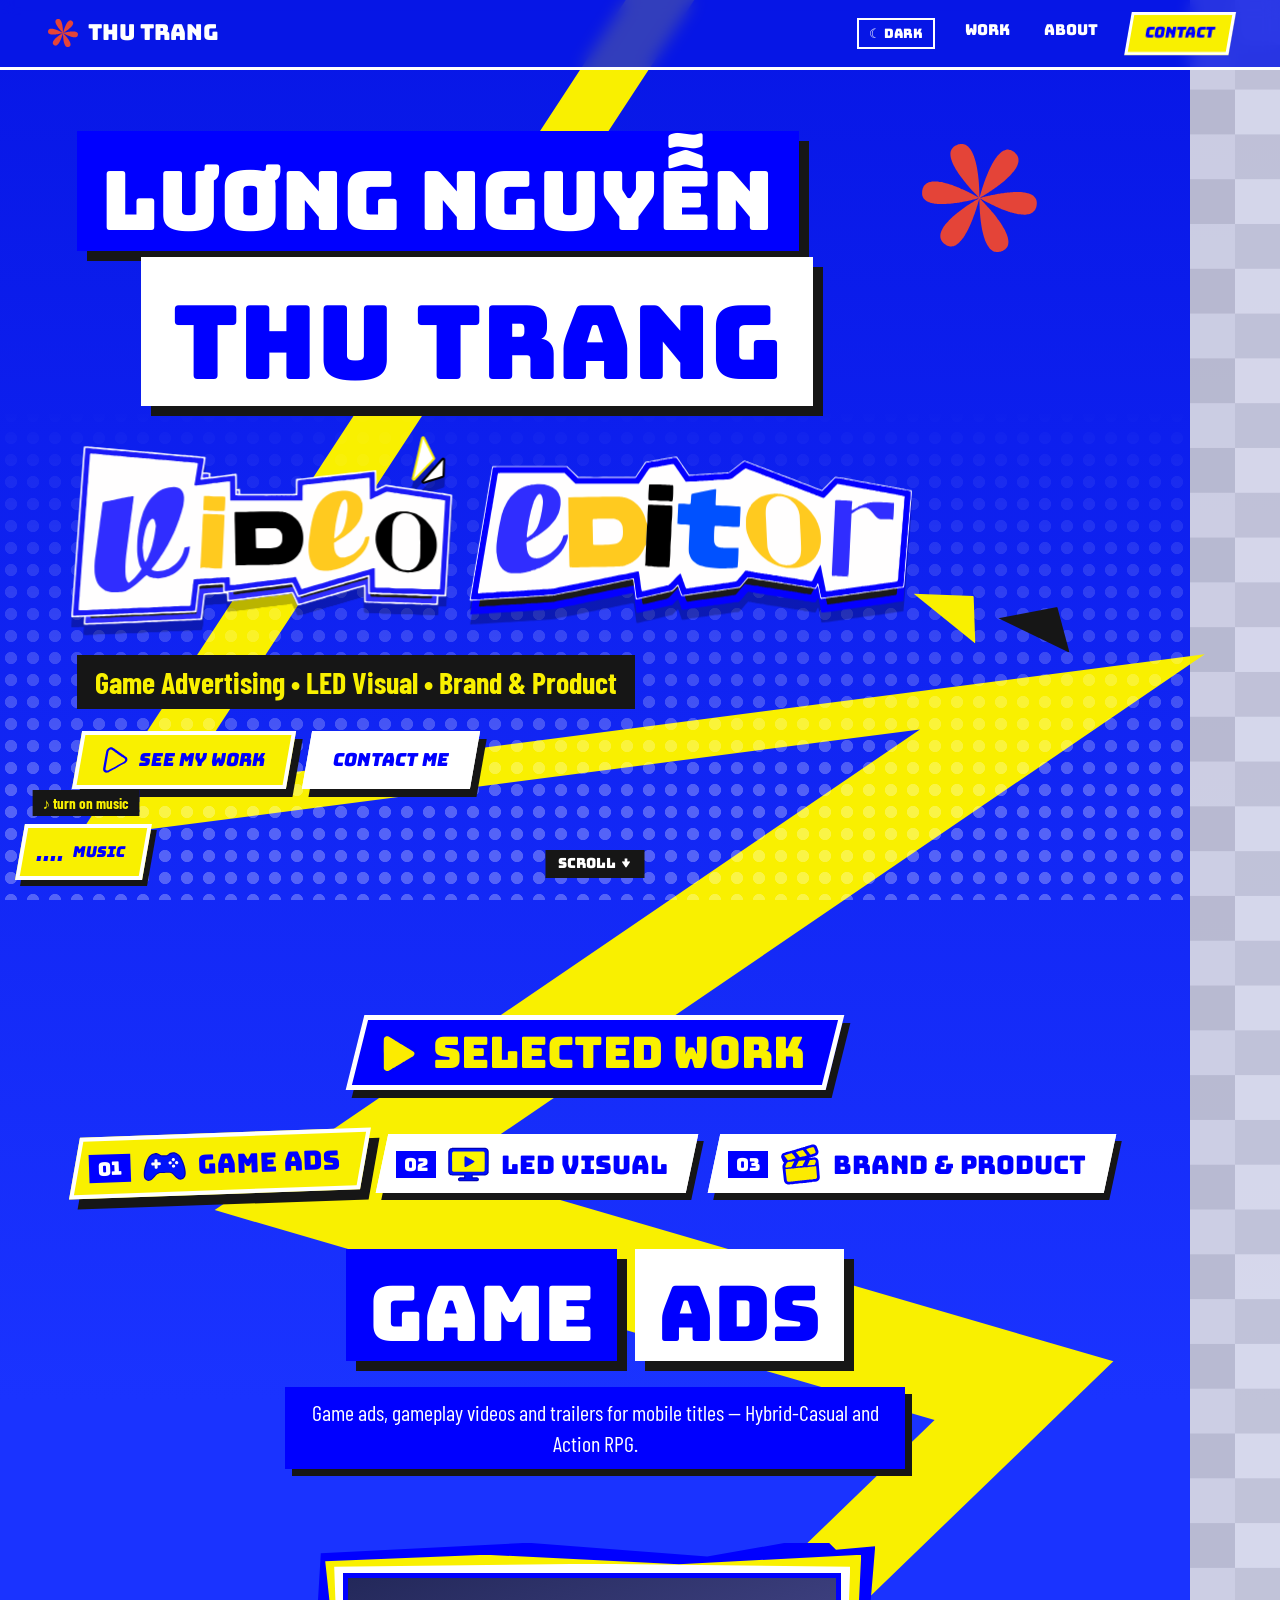
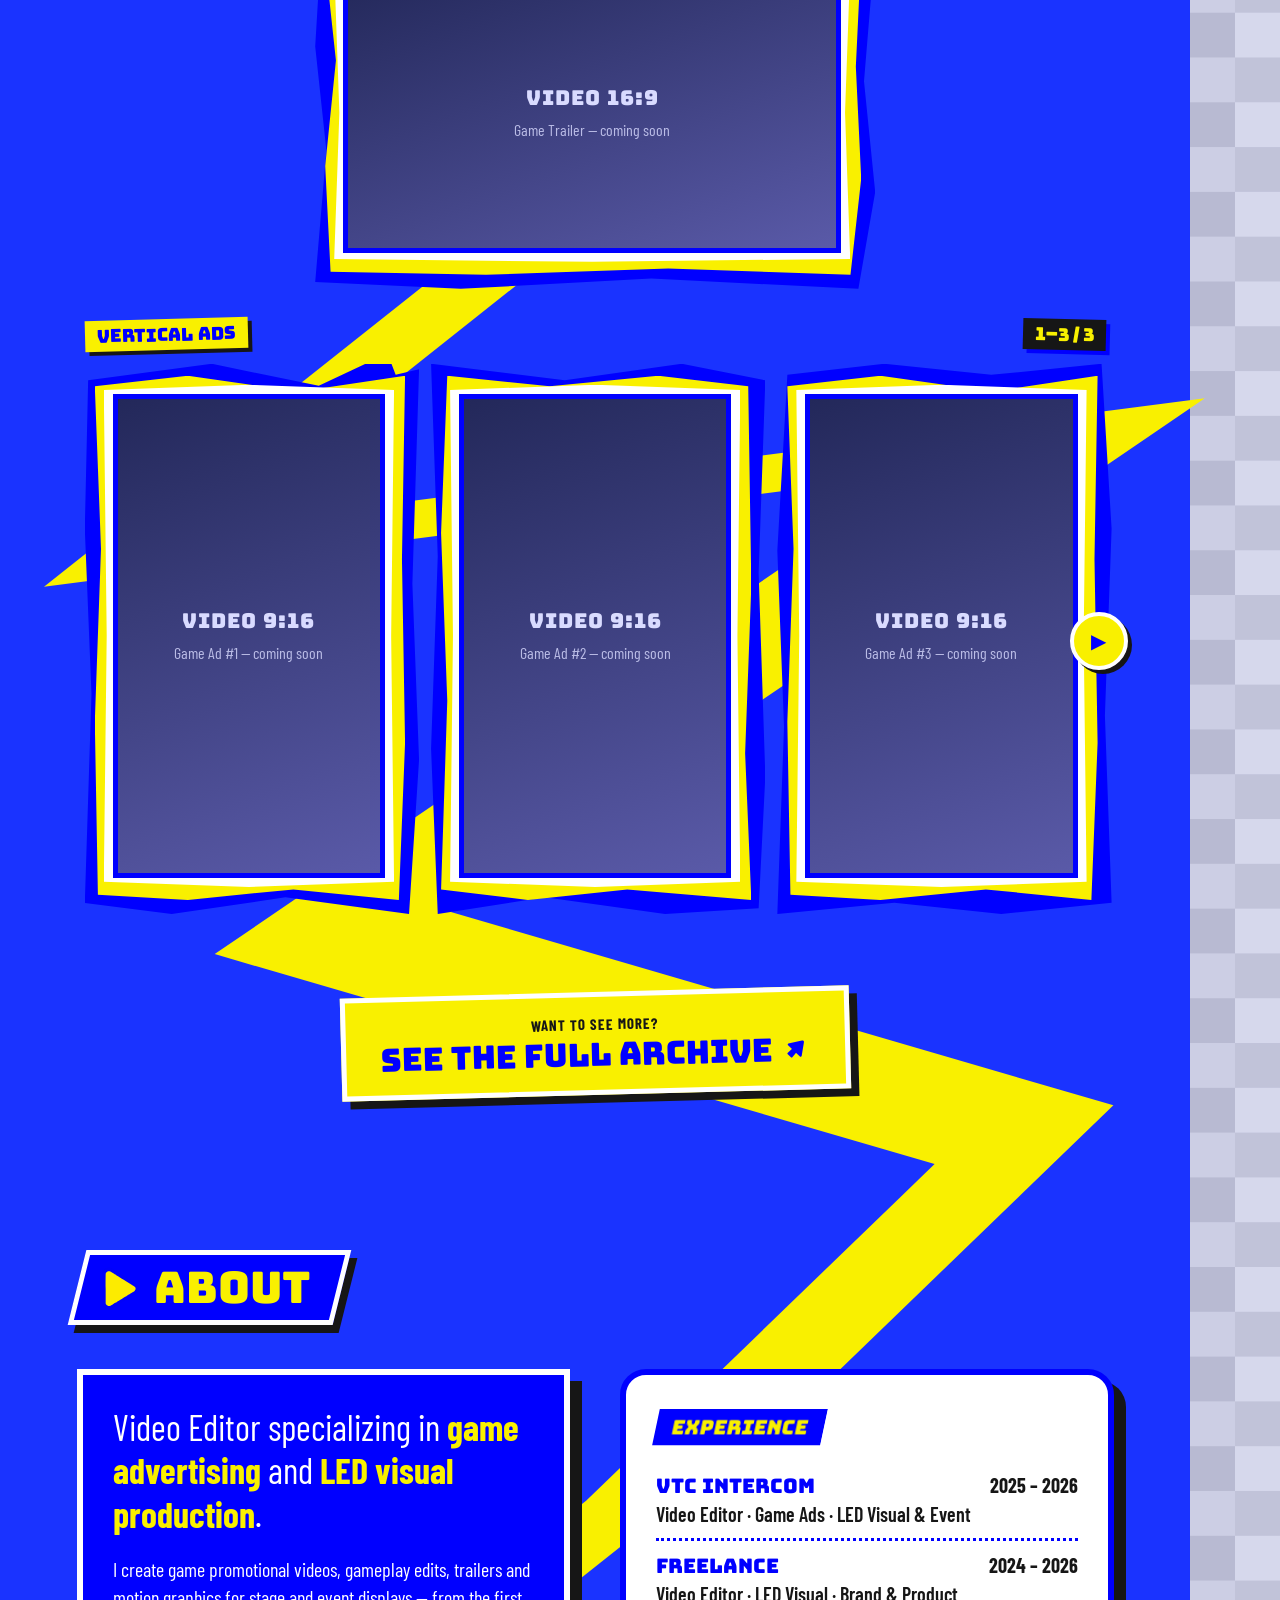
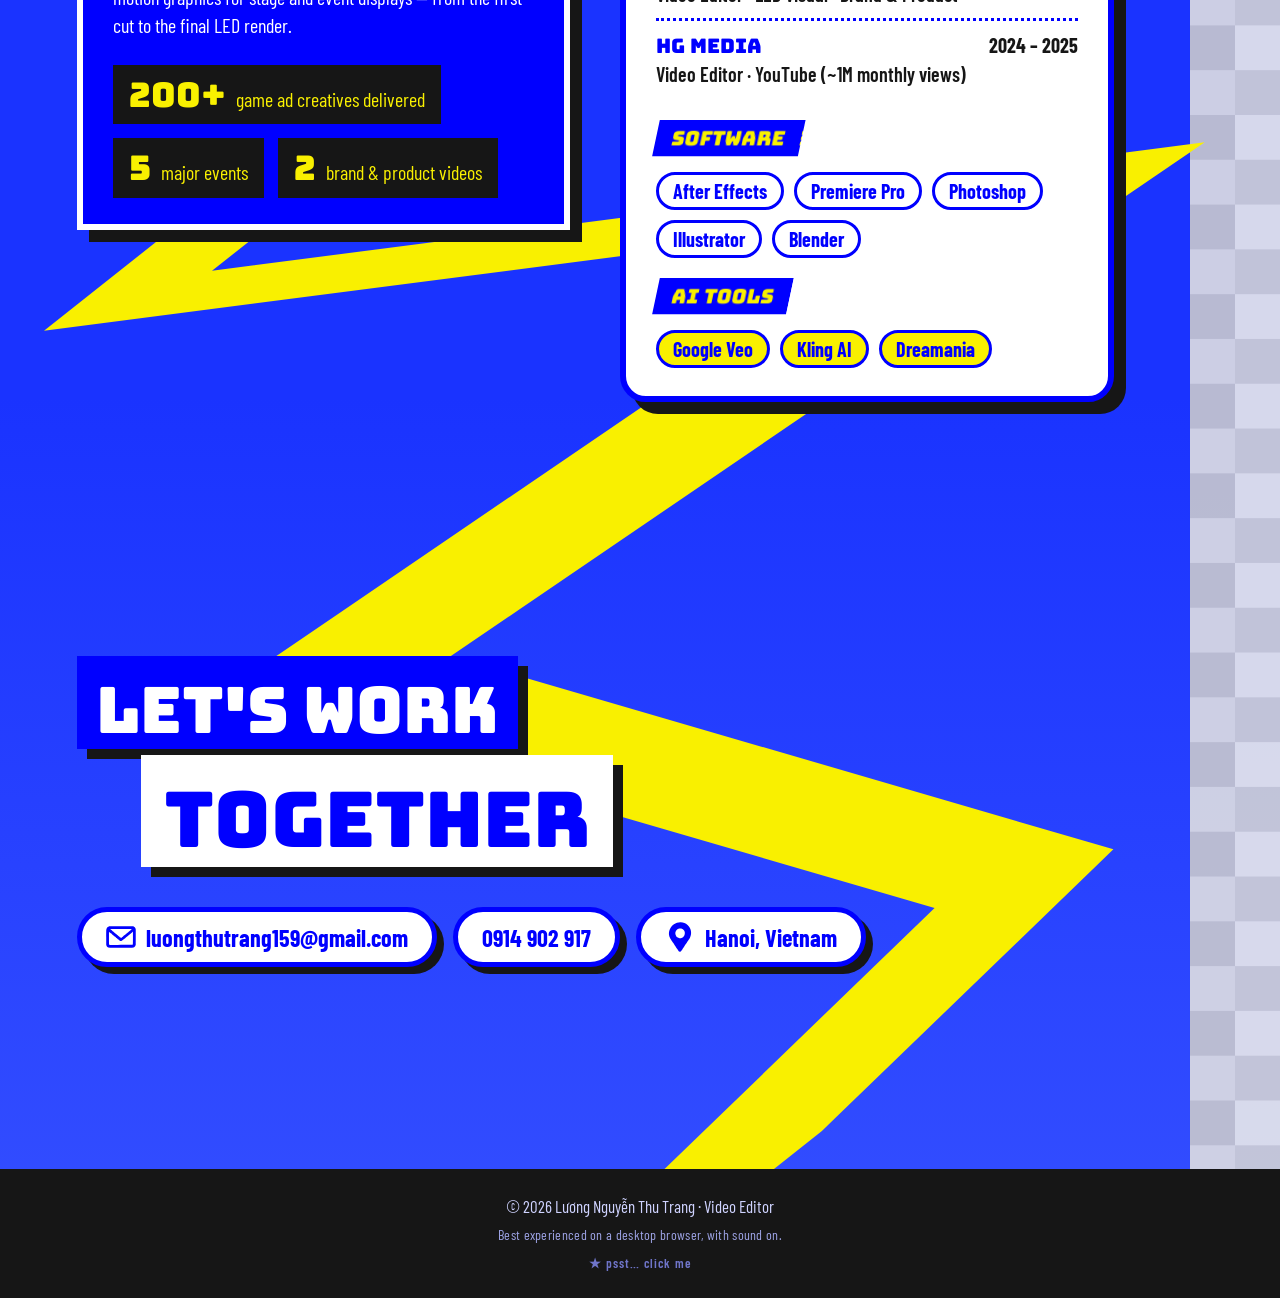
<file: index.html>
<!doctype html>
<html lang="en">
<head>
<meta charset="utf-8">
<meta name="viewport" content="width=device-width, initial-scale=1">
<script>
  (function () {
    var q = new URLSearchParams(location.search).get("theme"), p = location.pathname.replace(/\/+$/, "");
    var t = q || (p === "/dark" ? "dark" : p === "/bright" ? "bright" : null), forced = !!t;
    if (!t) { try { t = localStorage.getItem("theme"); } catch (e) {} }
    document.documentElement.dataset.theme = t === "dark" ? "dark" : "bright";
    if (forced) document.documentElement.dataset.themeLink = "1";
  })();
</script>
<title>Luong Nguyen Thu Trang — Video Editor Portfolio</title>
<meta name="description" content="Video Editor portfolio: game ads, LED visuals and brand & product videos.">
<meta property="og:title" content="Luong Nguyen Thu Trang — Video Editor">
<meta property="og:description" content="Game ads · LED visual · Brand & product">
<link rel="preconnect" href="https://fonts.googleapis.com">
<link rel="preconnect" href="https://fonts.gstatic.com" crossorigin>
<link rel="stylesheet" href="https://fonts.googleapis.com/css2?family=Bungee&family=Barlow+Condensed:wght@500;600;700&display=swap">
<link rel="stylesheet" href="style.css">
<link rel="icon" href="assets/star.svg" type="image/svg+xml">
</head>
<body>
<a class="skip" href="#work">Skip to work</a>
<div class="pixels" aria-hidden="true"></div>
<svg class="megabolt" id="megabolt" aria-hidden="true"></svg>

<header class="topbar">
  <a class="brand" href="#top" aria-label="Back to top"><img src="assets/star.svg" alt="" class="brand-star"> THU TRANG</a>
  <nav aria-label="Main">
    <button class="theme-btn" type="button" data-theme-toggle aria-label="Switch colour theme"><span class="t-dark">☾ DARK</span><span class="t-bright">☀ BRIGHT</span></button>
    <a href="#work">Work</a>
    <a href="#about">About</a>
    <a href="#contact" class="nav-cta">Contact</a>
  </nav>
</header>

<div class="theme-hint" id="theme-hint" role="status" hidden>
  <span>Too bright? Switch to <b>dark mode</b> here</span>
  <button type="button" data-hint-close aria-label="Hide this tip">✕</button>
</div>

<main id="top">
  <!-- HERO -->
  <section class="hero" aria-labelledby="hero-name">
    <div class="halftone" aria-hidden="true"></div>

    <div class="hero-inner">
      <h1 id="hero-name" class="name-block">
        <span class="nb nb-1">LƯƠNG NGUYỄN</span>
        <span class="nb nb-2">THU TRANG</span>
      </h1>
      <div class="sticker-wrap">
        <div class="sticker" id="sticker" role="img" aria-label="Video Editor"></div>
        <span class="arrow-deco a1" aria-hidden="true"></span>
        <span class="arrow-deco a2" aria-hidden="true"></span>
      </div>
      <p class="strip">Game Advertising • LED Visual • Brand &amp; Product</p>
      <div class="hero-cta">
        <a class="btn btn-yellow" href="#work"><img src="assets/ic-play.svg" alt=""> See my work</a>
        <a class="btn btn-white" href="#contact">Contact me</a>
      </div>
    </div>
    <img src="assets/star.svg" alt="" class="hero-star" aria-hidden="true">
    <a href="#work" class="scroll-hint" aria-label="Scroll to work">SCROLL ↓</a>
  </section>


  <!-- WORK -->
  <section id="work" class="block" aria-labelledby="work-title">
    <h2 id="work-title" class="tag"><img src="assets/ic-play.svg" alt=""> SELECTED WORK</h2>
    <div class="tabs" role="tablist" aria-label="Categories" id="tabs"></div>
    <div id="panels"></div>
  </section>

  <!-- ABOUT -->
  <section id="about" class="block" aria-labelledby="about-title">
    <h2 id="about-title" class="tag"><img src="assets/ic-play.svg" alt=""> ABOUT</h2>
    <div class="about-grid">
      <div class="about-text reveal">
        <p class="lead">Video Editor specializing in <b>game advertising</b> and <b>LED visual production</b>.</p>
        <p>I create game promotional videos, gameplay edits, trailers and motion graphics for stage and event displays — from the first cut to the final LED render.</p>
        <div class="stats" id="stats"></div>
      </div>
      <div class="card reveal">
        <h3 class="mini-tag">EXPERIENCE</h3>
        <ul class="exp" id="exp"></ul>
        <h3 class="mini-tag">SOFTWARE</h3>
        <ul class="chips" id="soft"></ul>
        <h3 class="mini-tag">AI TOOLS</h3>
        <ul class="chips chips-ai" id="ai"></ul>
      </div>
    </div>
  </section>

  <!-- CONTACT -->
  <section id="contact" class="contact" aria-labelledby="contact-title">
    <h2 id="contact-title" class="name-block small">
      <span class="nb nb-1">LET'S WORK</span>
      <span class="nb nb-2">TOGETHER</span>
    </h2>
    <div class="contact-row">
      <button class="pill" id="copy-mail" type="button"><img src="assets/ic-mail.svg" alt=""> <span id="mail-text"></span></button>
      <a class="pill" id="phone" href="#"><span id="phone-text"></span></a>
      <span class="pill"><img src="assets/ic-pin.svg" alt=""> <span id="loc-text"></span></span>
    </div>
    <p class="copied" id="copied" role="status" aria-live="polite"></p>
  </section>
</main>

<footer class="foot">© <span id="yr"></span> Lương Nguyễn Thu Trang · Video Editor
  <small class="best-view">Best experienced on a desktop browser, with sound on.</small>
  <button class="egg-btn" type="button" data-egg>★ psst… click me</button></footer>

<div class="egg" id="egg" role="dialog" aria-modal="true" aria-labelledby="egg-title" hidden>
  <button class="egg-close" type="button" data-egg-close aria-label="Close">✕</button>
  <div class="egg-burst" aria-hidden="true"></div>
  <div class="egg-stage"><canvas id="egg-canvas" aria-hidden="true"></canvas><span class="egg-star" aria-hidden="true">★</span></div>
  <div class="egg-left"><h2 class="egg-title name-block" id="egg-title"><span class="nb nb-1">STILL HERE</span><span class="nb nb-2">AFTER 10 MIN?!</span></h2></div>
  <div class="egg-right"><p class="egg-sub">Thank you so much<br>for staying this long 💛</p></div>
  <button class="egg-sound" type="button" hidden>🔊 Sound on</button>
</div>

<div class="view-note" id="view-note" role="note" hidden>
  <p><b>Viewing on a phone?</b> This portfolio is best experienced on a desktop browser — larger previews, the full music player and sound.</p>
  <button type="button" aria-label="Dismiss">✕</button>
</div>

<!-- LIGHTBOX -->
<div class="lightbox" id="lightbox" hidden>
  <div class="lb-backdrop" data-close></div>
  <div class="lb-dialog" role="dialog" aria-modal="true" aria-labelledby="lb-title">
    <button class="lb-close" type="button" data-close aria-label="Close">✕</button>
    <button class="lb-nav lb-prev" type="button" data-prev aria-label="Previous video">◀</button>
    <div class="lb-player" id="lb-player"></div>
    <div class="hq-tip" id="hq-tip" role="status" hidden>
      <svg viewBox="0 0 24 24" aria-hidden="true"><path d="M19.4 13a7.6 7.6 0 0 0 0-2l2.1-1.6-2-3.5-2.5 1a7.4 7.4 0 0 0-1.7-1L15 3.3h-4l-.4 2.6a7.4 7.4 0 0 0-1.7 1l-2.5-1-2 3.5L6.6 11a7.6 7.6 0 0 0 0 2l-2.1 1.6 2 3.5 2.5-1a7.4 7.4 0 0 0 1.7 1l.3 2.6h4l.4-2.6a7.4 7.4 0 0 0 1.7-1l2.5 1 2-3.5zM13 15.5A3.5 3.5 0 1 1 13 8.5a3.5 3.5 0 0 1 0 7z" transform="translate(-1 0)"/></svg>
      <p><b>Watch in full quality:</b> <span class="k">Settings → Quality</span> → pick the highest</p>
      <button type="button" data-hq-off>Got it</button>
    </div>
    <button class="lb-nav lb-next" type="button" data-next aria-label="Next video">▶</button>
    <p class="lb-title"><span id="lb-title"></span> <span class="lb-count" id="lb-count"></span></p>
  </div>
</div>

<div class="player" id="player" hidden>
  <button class="music" id="music" type="button" aria-pressed="false" aria-label="Play background music">
    <span class="eq" aria-hidden="true"><i></i><i></i><i></i><i></i></span>
    <span class="music-label">MUSIC</span>
  </button>
  <div class="pl-bar" role="group" aria-label="Music player">
    <div class="pl-now"><b id="pl-title"></b><span id="pl-artist"></span>
      <input class="pl-seek" id="pl-seek" type="range" min="0" max="1000" value="0" aria-label="Song position"></div>
    <button class="pl-btn" type="button" data-pl="prev" aria-label="Previous song"><svg viewBox="0 0 24 24" aria-hidden="true"><path d="M6 5h2.5v14H6zM20 5v14L9.5 12z"/></svg></button>
    <button class="pl-btn pl-main" type="button" data-pl="toggle" aria-label="Play"><svg viewBox="0 0 24 24" aria-hidden="true"><path class="i-play" d="M7 4.5v15l12.5-7.5z"/><path class="i-pause" d="M6.5 5h4v14h-4zM13.5 5h4v14h-4z"/></svg></button>
    <button class="pl-btn" type="button" data-pl="next" aria-label="Next song"><svg viewBox="0 0 24 24" aria-hidden="true"><path d="M15.5 5H18v14h-2.5zM4 5v14l10.5-7z"/></svg></button>
    <label class="pl-vol"><svg viewBox="0 0 24 24" aria-hidden="true"><path d="M3 9h4l5-4.5v15L7 15H3z"/><path d="M15.5 8.5a5 5 0 0 1 0 7M18 6a8.5 8.5 0 0 1 0 12" fill="none" stroke="currentColor" stroke-width="2" stroke-linecap="square"/></svg><input id="pl-vol" type="range" min="0" max="100" value="35" aria-label="Volume"></label>
    <span class="pl-modes"></span>
    <button class="pl-btn" type="button" data-pl="list" aria-expanded="false" aria-controls="pl-list" aria-label="Show playlist"><svg viewBox="0 0 24 24" aria-hidden="true"><path d="M3 5.5h18v2.6H3zM3 10.7h18v2.6H3zM3 15.9h12v2.6H3z"/></svg></button>
  </div>
  <ol class="pl-list" id="pl-list" hidden></ol>
</div>
<audio id="bgm" preload="none"></audio>

<div class="cursor" id="cursor" aria-hidden="true"></div>

<script src="data.js"></script>
<script src="script.js"></script>
</body>
</html>
</file>
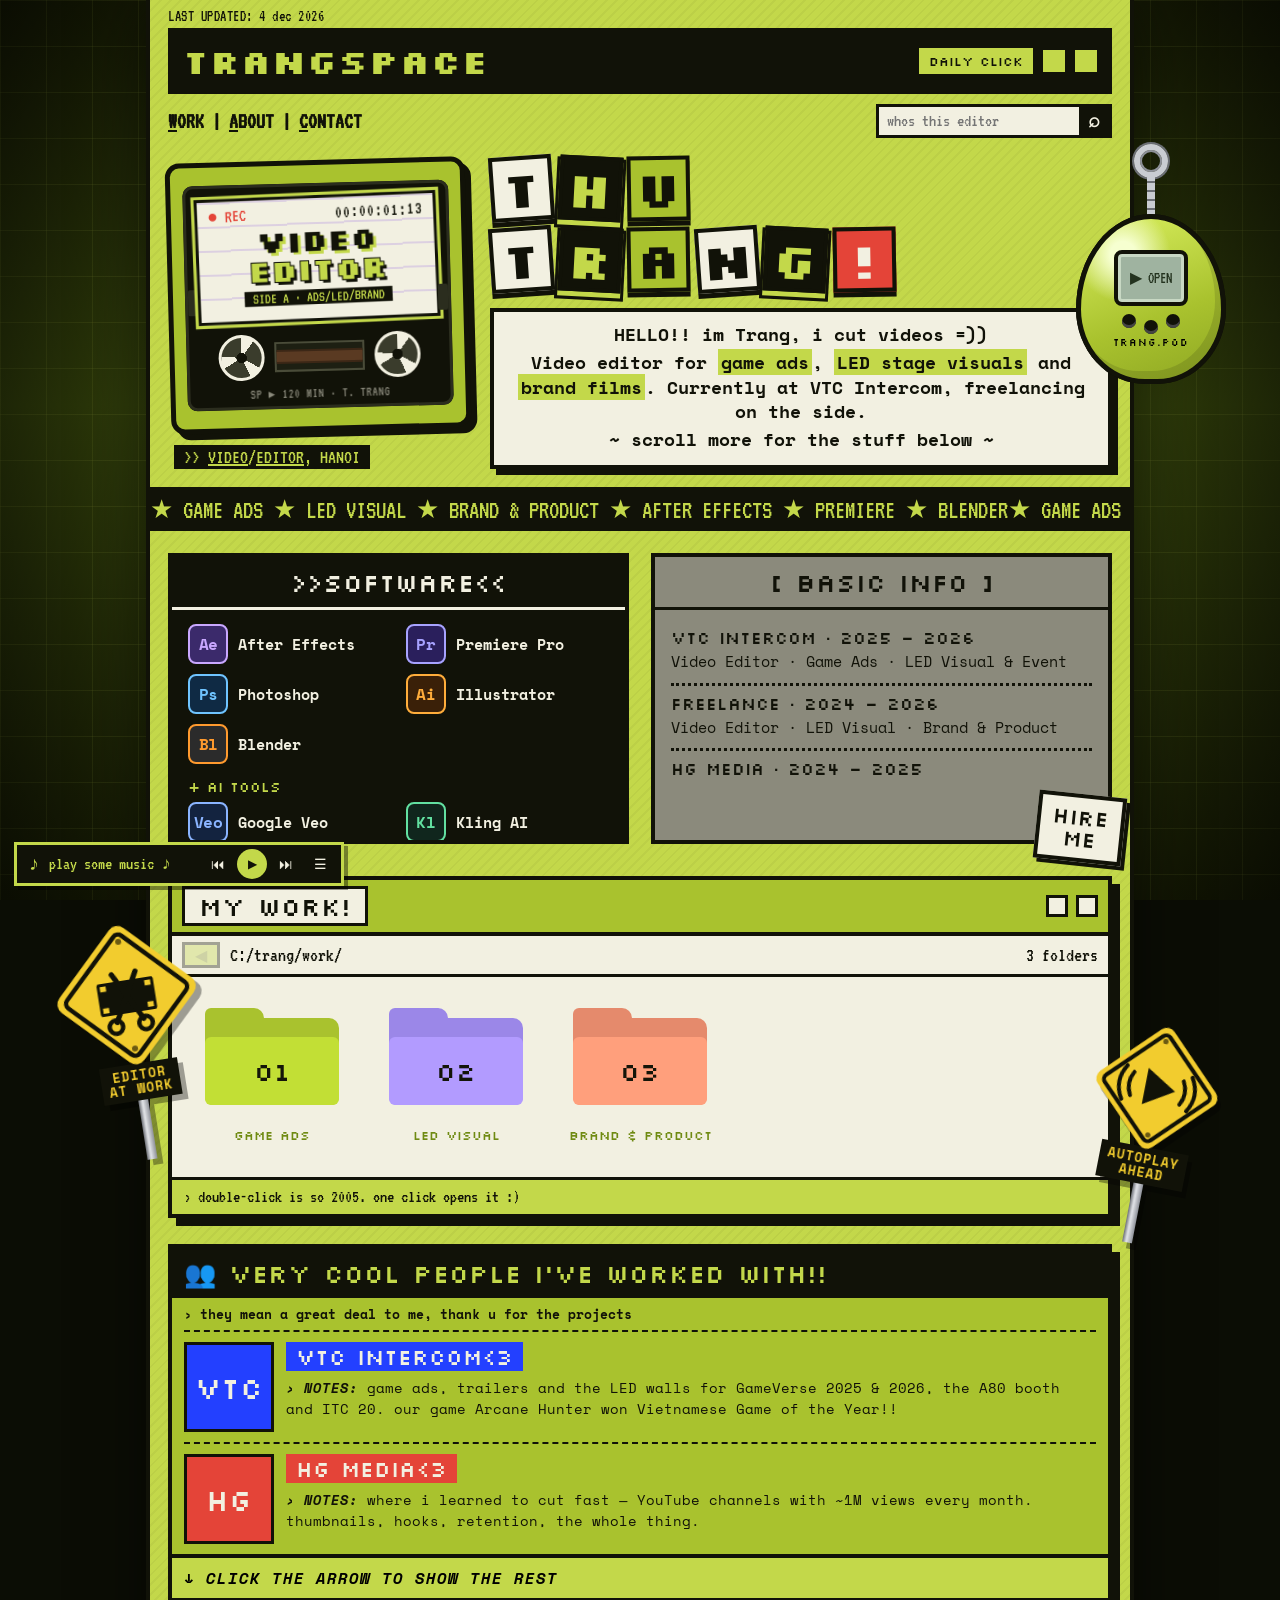
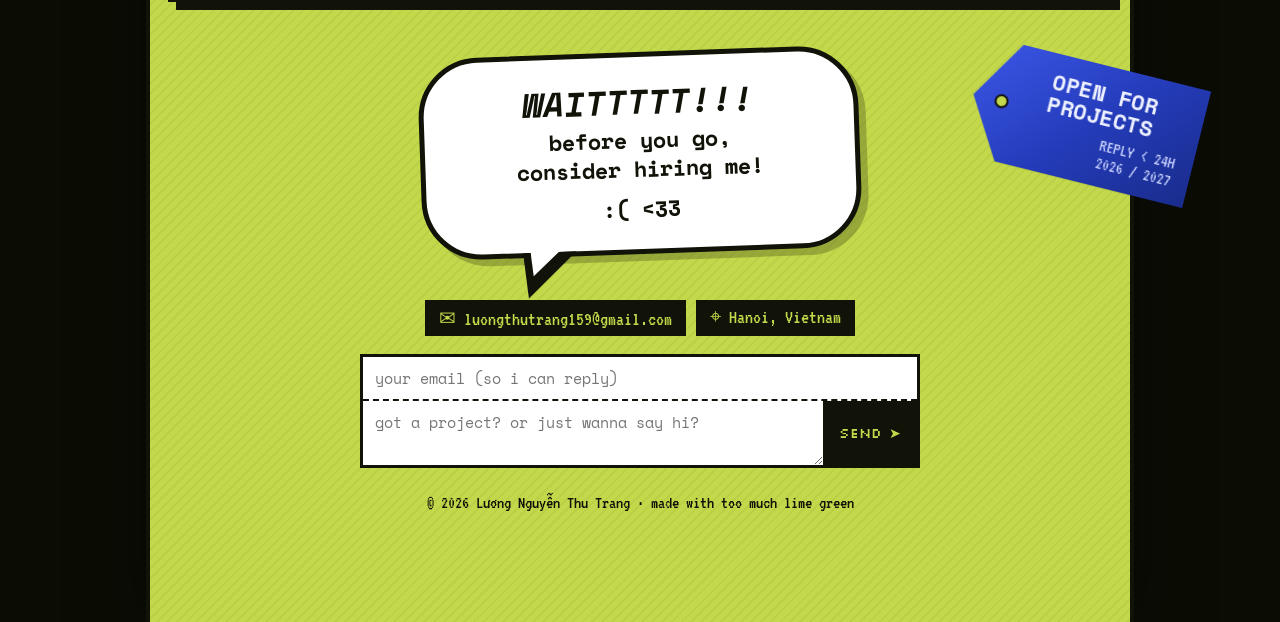
<file: zine/index.html>
<!DOCTYPE html>
<html lang="en">
<head>
<meta charset="utf-8">
<meta name="viewport" content="width=device-width, initial-scale=1">
<title>TRANGSPACE ★ Lương Nguyễn Thu Trang — Video Editor</title>
<meta name="description" content="Thu Trang — video editor for game ads, LED visuals and brand films. The scrapbook edition.">
<link rel="preconnect" href="https://fonts.googleapis.com">
<link rel="preconnect" href="https://fonts.gstatic.com" crossorigin>
<link href="https://fonts.googleapis.com/css2?family=Silkscreen:wght@400;700&family=VT323&family=Bungee+Shade&family=Space+Mono:ital,wght@0,400;0,700;1,700&display=swap" rel="stylesheet">
<link rel="stylesheet" href="/zine/zine.css">
</head>
<body>
<div class="bg" aria-hidden="true"></div>

<div class="page">
  <!-- top bar -->
  <header class="top">
    <p class="updated">LAST UPDATED: <span id="updated"></span></p>
    <div class="titlebar">
      <a class="logo" href="/zine/">TRANGSPACE</a>
      <button class="daily" type="button" id="daily" title="Opens a random video">DAILY CLICK</button>
      <span class="sq" aria-hidden="true"></span><span class="sq" aria-hidden="true"></span>
    </div>
    <nav class="navrow" aria-label="Main">
      <a href="#work"><u>W</u>ORK</a> | <a href="#about"><u>A</u>BOUT</a> | <a href="#contact"><u>C</u>ONTACT</a>
      <label class="search"><span class="sr">Search videos</span><input id="search" type="search" placeholder="whos this editor" autocomplete="off"><span class="mag" aria-hidden="true">⌕</span></label>
    </nav>
  </header>

  <!-- hero -->
  <section class="hero" id="about">
    <button class="charm" id="charm" type="button" aria-label="Open the keychain" aria-pressed="false">
      <span class="charm-ring" aria-hidden="true"></span><span class="charm-chain" aria-hidden="true"></span>
      <span class="pod">
        <span class="pod-in"><img id="face" alt="Thu Trang" hidden><span class="pix-face" id="pix-face" aria-hidden="true"></span></span>
        <span class="pod-hi">hi! it's me :)</span>
        <span class="pod-lid" aria-hidden="true"><span class="lid-screen"><span class="lid-txt">▶ OPEN</span></span><span class="lid-btns"><i></i><i></i><i></i></span><span class="lid-brand">trang.pod</span></span>
      </span>
    </button>
    <div class="pfp">
      <div class="pfp-frame">
        <div class="tape" role="img" aria-label="VHS tape labelled Video Editor">
          <div class="tape-label">
            <div class="tape-top"><span class="rec">● REC</span><span class="tc" id="tc">00:00:00:00</span></div>
            <b class="t1">VIDEO</b>
            <b class="t2">EDITOR</b>
            <span class="side">SIDE A · ADS/LED/BRAND</span>
          </div>
          <div class="tape-body"><i class="reel"></i><span class="tape-win"><span class="tape-band"></span></span><i class="reel"></i></div>
          <span class="tape-foot">SP ▸ 120 MIN · T. TRANG</span>
        </div>
      </div>
      <p class="pfp-tag">&gt;&gt; <u>VIDEO</u>/<u>EDITOR</u>, HANOI</p>
    </div>
    <div class="hello">
      <h1 class="keys" aria-label="Thu Trang"><span class="w1"><i>T</i><i>H</i><i>U</i></span><span class="w2"><i>T</i><i>R</i><i>A</i><i>N</i><i>G</i><i class="bang">!</i></span></h1>
      <div class="scrollbox paper" tabindex="0">
        <p>HELLO!! im Trang, i cut videos =))</p>
        <p>Video editor for <mark>game ads</mark>, <mark>LED stage visuals</mark> and <mark>brand films</mark>. Currently at VTC Intercom, freelancing on the side.</p>
        <p>~ scroll more for the stuff below ~</p>
      </div>
    </div>
  </section>

  <div class="marquee" aria-hidden="true"><div><span>★ GAME ADS ★ LED VISUAL ★ BRAND &amp; PRODUCT ★ AFTER EFFECTS ★ PREMIERE ★ BLENDER </span><span>★ GAME ADS ★ LED VISUAL ★ BRAND &amp; PRODUCT ★ AFTER EFFECTS ★ PREMIERE ★ BLENDER </span></div></div>

  <section class="row2">
    <div class="win dark">
      <h2 class="win-h">&gt;&gt;Software&lt;&lt;</h2>
      <div class="scrollbox" tabindex="0">
        <ul class="tools" id="soft"></ul>
        <p class="tools-h">+ AI TOOLS</p>
        <ul class="tools" id="ai"></ul>
      </div>
    </div>
    <div class="win grey">
      <h2 class="win-h">[ BASIC INFO ]</h2>
      <div class="scrollbox" tabindex="0" id="exp"></div>
      <span class="label-sticker">HIRE<br>ME</span>
    </div>
  </section>

  <!-- work: a file explorer -->
  <section class="win explorer" id="work" aria-labelledby="work-h">
    <figure class="sign sign-a" aria-hidden="true">
      <svg viewBox="0 0 200 200"><g transform="rotate(45 100 100)"><rect x="30" y="30" width="140" height="140" rx="14" class="sg-face"/><rect x="40" y="40" width="120" height="120" rx="8" class="sg-line"/></g>
        <circle cx="100" cy="28" r="4" class="sg-bolt"/><circle cx="100" cy="172" r="4" class="sg-bolt"/>
        <g class="sg-ico"><rect x="62" y="80" width="76" height="44" rx="3"/><g fill="#f2cc2e"><rect x="66" y="84" width="8" height="7"/><rect x="66" y="113" width="8" height="7"/><rect x="126" y="84" width="8" height="7"/><rect x="126" y="113" width="8" height="7"/></g>
          <path d="M84 70l34 64M116 70l-34 64" stroke="#111208" stroke-width="7" stroke-linecap="round"/><circle cx="80" cy="140" r="9" fill="none" stroke="#111208" stroke-width="6"/><circle cx="120" cy="140" r="9" fill="none" stroke="#111208" stroke-width="6"/></g></svg>
      <figcaption>EDITOR<br>AT WORK</figcaption>
    </figure>
    <figure class="sign sign-b" aria-hidden="true">
      <svg viewBox="0 0 200 200"><g transform="rotate(45 100 100)"><rect x="30" y="30" width="140" height="140" rx="14" class="sg-face"/><rect x="40" y="40" width="120" height="120" rx="8" class="sg-line"/></g>
        <circle cx="100" cy="28" r="4" class="sg-bolt"/><circle cx="100" cy="172" r="4" class="sg-bolt"/>
        <g class="sg-ico"><path d="M82 72v56l46-28z"/><path d="M62 82q-10 18 0 36M50 74q-16 26 0 52M138 82q10 18 0 36M150 74q16 26 0 52" fill="none" stroke="#111208" stroke-width="6" stroke-linecap="round"/></g></svg>
      <figcaption>AUTOPLAY<br>AHEAD</figcaption>
    </figure>
    <div class="xp-title"><h2 id="work-h">MY WORK!</h2><span class="sq" aria-hidden="true"></span><span class="sq" aria-hidden="true"></span></div>
    <div class="xp-bar"><button type="button" id="xp-back" aria-label="Back">◀</button><span id="xp-path">C:/trang/work/</span><span id="xp-count"></span></div>
    <div class="xp-files" id="xp-files" aria-live="polite"></div>
    <p class="xp-foot" id="xp-foot"></p>
  </section>


  <section class="win people" aria-labelledby="ppl-h">
    <h2 class="ppl-h" id="ppl-h"><span aria-hidden="true">👥</span> VERY COOL PEOPLE I'VE WORKED WITH!!</h2>
    <p class="ppl-sub">› they mean a great deal to me, thank u for the projects</p>
    <div class="ppl-list" id="ppl"></div>
    <button class="ppl-more" type="button" id="ppl-more">↓ <i>CLICK THE ARROW TO SHOW THE REST</i></button>
  </section>

  <section class="bye" id="contact">
    <a class="arrow-sign" href="#ask" aria-label="Open for projects — write to me">
      <span class="as-pin" aria-hidden="true"></span>
      <span class="as-t">OPEN FOR<br>PROJECTS</span>
      <span class="as-d">REPLY &lt; 24H<br>2026 / 2027</span>
    </a>
    <div class="bubble">
      <p class="b1"><i>WAITTTTT!!!</i></p>
      <p class="b2">before you go,<br>consider hiring me!</p>
      <p class="face">:( &lt;33</p>
    </div>
    <div class="contact-pills">
      <button type="button" class="pill" id="mail"></button>
      <!-- phone hidden for now: <a class="pill" id="tel"></a> -->
      <span class="pill" id="loc"></span>
    </div>
    <form class="ask" id="ask">
      <label class="sr" for="q-from">Your email</label>
      <input id="q-from" type="email" required placeholder="your email (so i can reply)" autocomplete="email">
      <label class="sr" for="q">Message</label>
      <textarea id="q" required rows="2" placeholder="got a project? or just wanna say hi?"></textarea>
      <button type="submit" aria-label="Send message">SEND ➤</button>
      <p class="ask-status" id="ask-status" role="status"></p>
    </form>
    <p class="foot">© <span id="yr"></span> Lương Nguyễn Thu Trang · made with too much lime green</p>
  </section>
</div>

<!-- video player window -->
<div class="player" id="player" hidden>
  <div class="pl-win" role="dialog" aria-modal="true" aria-labelledby="pl-title">
    <div class="xp-title"><h2 id="pl-title">player.exe</h2><button type="button" class="pl-x" data-close aria-label="Close">✕</button></div>
    <div class="pl-screen" id="pl-screen"></div>
    <div class="pl-bar"><button type="button" data-step="-1" aria-label="Previous video">◀ PREV</button><span id="pl-count"></span><button type="button" data-step="1" aria-label="Next video">NEXT ▶</button></div>
  </div>
</div>
<!-- mini music player, bottom-left corner -->
<aside class="mini" id="mini" aria-label="Music player">
  <p class="mini-tip" id="mini-tip" hidden>♪ play some music! <button type="button" data-tip-x aria-label="Hide this tip">✕</button></p>
  <div class="mini-list" id="mini-list" hidden><p class="mini-lh">&gt;&gt; BANGER MUSIC !!</p><ol id="tracks"></ol></div>
  <div class="mini-bar">
    <span class="mini-ico" aria-hidden="true">♪</span>
    <span class="mini-now" id="now">play some music ♪</span>
    <button type="button" data-m="prev" aria-label="Previous song">⏮</button>
    <button type="button" data-m="play" class="mini-play" aria-label="Play">▶</button>
    <button type="button" data-m="next" aria-label="Next song">⏭</button>
    <button type="button" data-m="list" aria-label="Show playlist" aria-expanded="false">☰</button>
  </div>
</aside>
<audio id="bgm" preload="none"></audio>

<script src="/data.js"></script>
<script src="/zine/zine.js"></script>
</body>
</html>
</file>
<file: style.css>
/* ===== Thu Trang — portfolio · style from the CV: blue, lightning yellow, paper cut-outs ===== */
:root {
  --blue: #0a1fe8;
  --blue-2: #0000ff;
  --blue-d: #0010b8;
  --yel: #f9f000;
  --ink: #161616;
  --red: #e44438;
  --white: #ffffff;
  --display: "Bungee", "Arial Black", sans-serif;
  --body: "Barlow Condensed", "Arial Narrow", sans-serif;
}
* { box-sizing: border-box; }
html { scroll-behavior: smooth; }
body {
  margin: 0;
  font-family: var(--body);
  font-size: 20px;
  line-height: 1.4;
  color: var(--white);
  background: #1328f2 linear-gradient(180deg, #0716e6 0, #1a33ff 1400px, #1a33ff calc(100% - 900px), #3550ff 100%);
  overflow-x: hidden;
  position: relative;
}
img { max-width: 100%; display: block; }
a { color: inherit; }
.skip { position: absolute; left: -999px; top: 8px; background: var(--yel); color: var(--ink); padding: 8px 14px; z-index: 100; }
.skip:focus { left: 8px; }
:focus-visible { outline: 4px solid var(--yel); outline-offset: 3px; }

/* ---------- top bar ---------- */
.topbar {
  position: fixed; inset: 0 0 auto 0; z-index: 40;
  display: flex; align-items: center; justify-content: space-between; flex-wrap: wrap; gap: 8px 18px;
  padding: 12px clamp(16px, 4vw, 48px);
  background: rgba(7, 22, 230, .82); backdrop-filter: blur(8px);
  border-bottom: 3px solid var(--white);
}
.brand { font-family: var(--display); font-size: 22px; text-decoration: none; display: flex; align-items: center; gap: 10px; }
.brand-star { width: 30px; height: 30px; animation: spin 9s linear infinite; }
.topbar nav { display: flex; gap: clamp(10px, 2.2vw, 26px); flex-wrap: wrap; }
.topbar nav a { font-family: var(--display); font-size: 15px; text-decoration: none; padding: 8px 4px; }
.topbar nav a:hover { color: var(--yel); }
.nav-cta { background: var(--yel); color: var(--blue-2) !important; padding: 8px 14px !important; transform: skewX(-10deg); border: 3px solid var(--white); }

/* ---------- decor ---------- */
.bolt {
  position: absolute; inset: 0; pointer-events: none;
  background: var(--yel);
  clip-path: polygon(52% 0, 66% 0, 53% 39%, 70% 35%, 40% 100%, 22% 100%, 44% 52%, 29% 56%);
}
.bolt-2 { clip-path: polygon(70% 0, 82% 0, 72% 45%, 86% 42%, 60% 100%, 45% 100%, 64% 55%, 52% 58%); opacity: .95; }
.halftone {
  position: absolute; inset: 45% 0 0 0; pointer-events: none;
  background-image: radial-gradient(circle, rgba(255,255,255,.28) 38%, transparent 40%);
  background-size: 22px 22px;
  -webkit-mask-image: linear-gradient(180deg, transparent, #000 80%);
          mask-image: linear-gradient(180deg, transparent, #000 80%);
}
.pixels {
  position: absolute; top: 0; right: 0; bottom: 0; z-index: 0; width: clamp(48px, 7vw, 110px); pointer-events: none;
  background:
    conic-gradient(#e6e6ea 25%, #cfcfd6 0 50%, #dcdce2 0 75%, #c6c6ce 0) 0 0 / 100% clamp(48px, 7vw, 110px);
  opacity: .92;
}

/* ---------- hero ---------- */
.hero { position: relative; min-height: 100vh; overflow: hidden; display: flex; align-items: center; padding: 110px clamp(18px, 6vw, 90px) 90px; }
.hero-inner { position: relative; z-index: 2; width: 100%; max-width: 1040px; display: flex; flex-direction: column; align-items: flex-start; gap: 22px; }
.name-block { margin: 0; display: flex; flex-direction: column; align-items: flex-start; gap: 6px; font-weight: 400; }
.nb { font-family: var(--display); line-height: 1.1; padding: .3em .3em .06em; box-shadow: 10px 10px 0 var(--ink); }
.nb-1 { background: var(--blue-2); color: var(--white); font-size: clamp(34px, 6.4vw, 88px); }
.nb-2 { background: var(--white); color: var(--blue-2); font-size: clamp(40px, 8vw, 112px); margin-left: clamp(20px, 5vw, 80px); }
.name-block.small .nb-1 { font-size: clamp(28px, 5vw, 64px); }
.name-block.small .nb-2 { font-size: clamp(34px, 6vw, 80px); }

.sticker { width: 100%; aspect-ratio: 2484 / 567; margin: 6px 0 0 -8px; filter: drop-shadow(0 10px 0 rgba(0,0,0,.25)); }
.sticker svg { width: 100%; height: 100%; overflow: visible; }
.sticker .anim-1, .sticker .anim-2, .sticker .anim-3 { transform-box: fill-box; transform-origin: center; }
.sticker.in .anim-1 { animation: slapL .55s cubic-bezier(.2,1.6,.4,1) both, boil 1.2s steps(3) .6s infinite; }
.sticker.in .anim-2 { animation: slapR .55s cubic-bezier(.2,1.6,.4,1) .18s both, boil 1.2s steps(3) 1s infinite; }
.sticker.in .anim-3 { animation: poke 1.6s ease-in-out 1s infinite; }

.strip { margin: 0; background: var(--ink); color: var(--yel); font-weight: 700; font-size: clamp(20px, 2.4vw, 30px); padding: 6px 18px; }
.hero-cta { display: flex; gap: 16px; flex-wrap: wrap; }
.btn {
  font-family: var(--display); font-size: 18px; text-decoration: none; display: inline-flex; align-items: center; gap: 10px;
  padding: 12px 22px; border: 4px solid var(--white); box-shadow: 8px 8px 0 var(--ink);
  transform: skewX(-10deg); transition: transform .15s, box-shadow .15s;
}
.btn img { width: 26px; height: 26px; }
.btn:hover { transform: skewX(-10deg) translate(-3px, -3px); box-shadow: 12px 12px 0 var(--ink); }
.btn:active { transform: skewX(-10deg) translate(4px, 4px); box-shadow: 3px 3px 0 var(--ink); }
.btn-yellow { background: var(--yel); color: var(--blue-2); }
.btn-white { background: var(--white); color: var(--blue-2); }
.hero-star { position: absolute; width: clamp(70px, 9vw, 130px); right: clamp(70px, 12vw, 190px); top: 16vh; animation: spin 12s linear infinite; z-index: 1; }
.arrow-deco { position: absolute; z-index: 1; width: 90px; height: 50px; background: var(--ink); clip-path: polygon(0 0, 100% 45%, 28% 100%); filter: drop-shadow(0 0 0 #fff); }
.sticker-wrap { position: relative; width: min(100% - 60px, clamp(300px, 66vw, 940px)); }
.sticker-wrap .arrow-deco { width: clamp(44px, 6vw, 90px); height: clamp(24px, 3.3vw, 50px); }
.a2 { right: calc(-1 * clamp(40px, 5.2vw, 78px)); bottom: 2%; transform: rotate(205deg); background: var(--yel); filter: drop-shadow(-3px -3px 0 var(--ink)); }
.a1 { right: calc(-1 * clamp(96px, 12vw, 176px)); bottom: -6%; transform: rotate(-168deg); animation: nudge 1.8s ease-in-out infinite; }
.scroll-hint { position: absolute; left: 50%; bottom: 22px; transform: translateX(-50%); font-family: var(--display); font-size: 14px; text-decoration: none; animation: bob 1.6s ease-in-out infinite; z-index: 2; }

/* ---------- sections ---------- */
.block { position: relative; padding: clamp(70px, 9vw, 120px) clamp(18px, 6vw, 90px) 40px; max-width: 1400px; margin: 0 auto; }
.tag {
  display: inline-flex; align-items: center; gap: 12px; margin: 0 0 44px;
  font-family: var(--display); font-weight: 400; font-size: clamp(26px, 3.4vw, 44px); color: var(--yel);
  padding: 8px 30px 6px 22px; position: relative; isolation: isolate;
}
.tag::before { content: ""; position: absolute; inset: 0; background: var(--blue-2); border: 5px solid var(--white); transform: skewX(-14deg); z-index: -1; box-shadow: 8px 8px 0 var(--ink); }
.tag img { width: 1em; height: 1em; }

/* ---------- paper frame (jagged blue / yellow / white, like the CV portrait) ---------- */
.frame { position: relative; isolation: isolate; }
.frame .p { position: absolute; z-index: -1; }
.frame .p1 { inset: -30px -34px -36px -28px; background: var(--blue-2); clip-path: polygon(1% 3%, 38% 0, 70% 4%, 84% 0, 88% -6%, 93% 2%, 100% 1%, 98% 40%, 100% 72%, 97% 100%, 60% 97%, 26% 100%, 0 98%, 2% 60%, 0 30%); }
.frame .p2 { inset: -18px -20px -22px -18px; background: var(--yel); clip-path: polygon(0 2%, 30% 0, 66% 3%, 100% 0, 99% 35%, 100% 70%, 98% 100%, 64% 98%, 30% 100%, 1% 99%, 0 66%, 2% 33%); }
.frame .p3 { inset: -9px; background: var(--white); clip-path: polygon(0 1%, 50% 0, 100% 1%, 99% 50%, 100% 99%, 50% 100%, 0 99%, 1% 50%); }
.item:nth-child(3n+2) .frame .p1 { clip-path: polygon(0 0, 40% 3%, 75% 0, 100% 3%, 98% 38%, 100% 75%, 98% 99%, 70% 100%, 34% 97%, 2% 100%, 0 70%, 2% 35%); }
.item:nth-child(3n+2) .frame .p2 { clip-path: polygon(2% 0, 35% 2%, 70% 0, 99% 2%, 100% 40%, 98% 72%, 100% 100%, 60% 98%, 28% 100%, 0 98%, 2% 62%, 0 30%); }
.item:nth-child(3n) .frame .p1 { clip-path: polygon(3% 2%, 32% 0, 64% 2%, 97% 0, 100% 30%, 98% 64%, 100% 98%, 67% 100%, 35% 98%, 0 100%, 2% 66%, 0 34%); }
.win { position: relative; overflow: hidden; background: #1b1d33; border: 5px solid var(--blue-2); }
.frame-wide .win { aspect-ratio: var(--ar, 16 / 9); }
.frame-vert .win { aspect-ratio: var(--ar, 9 / 16); }
.frame-lg { margin: 10px 34px 30px 28px; }
.win iframe, .win img.thumb { position: absolute; inset: 0; width: 100%; height: 100%; border: 0; object-fit: cover; }
.placeholder {
  position: absolute; inset: 0; display: grid; place-items: center; text-align: center; padding: 16px;
  background: linear-gradient(160deg, #23285a, #5a5aa8); color: #d9dbff;
  font-family: var(--display); font-size: clamp(14px, 1.6vw, 22px); letter-spacing: 1px;
}
.placeholder small { display: block; font-family: var(--body); font-size: 16px; letter-spacing: 0; margin-top: 6px; opacity: .8; }

/* ---------- tabs ---------- */
.tabs { display: flex; flex-wrap: wrap; justify-content: center; gap: 18px 22px; margin: 0 0 56px; }
.tab {
  font-family: var(--display); font-size: clamp(18px, 2vw, 26px); color: var(--blue-2); cursor: pointer;
  display: inline-flex; align-items: center; gap: 12px; padding: 10px 24px 8px 14px; position: relative; isolation: isolate;
  background: none; border: 0; transition: transform .15s;
}
.tab::before { content: ""; position: absolute; inset: 0; background: var(--white); border: 4px solid var(--white); transform: skewX(-12deg); z-index: -1; box-shadow: 7px 7px 0 var(--ink); transition: background .15s, box-shadow .15s; }
.tab .num { background: var(--blue-2); color: var(--white); font-size: .7em; padding: 2px 8px; }
.tab img { width: 1.6em; height: 1.6em; }
.tab:hover { transform: translate(-2px, -3px) rotate(-1deg); }
.tab[aria-selected="true"]::before { background: var(--yel); box-shadow: 10px 10px 0 var(--ink); }
.tab[aria-selected="true"] { transform: rotate(-2deg) scale(1.04); }

/* ---------- panels ---------- */
.panel[hidden] { display: none; }
.panel-head { display: flex; flex-direction: column; align-items: center; text-align: center; gap: 26px; margin-bottom: 60px; }
.panel-title { margin: 0; display: flex; flex-direction: row; flex-wrap: wrap; justify-content: center; align-items: center; gap: 14px 18px; }
.panel-title .nb-1 { font-size: clamp(36px, 6vw, 84px); }
.panel-title .nb-2 { font-size: clamp(36px, 6vw, 84px); margin-left: 0; }
.panel-side { max-width: 620px; }
.panel-side p { margin: 0 0 14px; font-size: 22px; }
.stat { display: inline-flex; align-items: baseline; gap: 10px; background: var(--ink); color: var(--yel); padding: 6px 16px; }
.stat b { font-family: var(--display); font-size: 34px; font-weight: 400; }
.grid { display: grid; gap: 70px 64px; }
.grid-vert { grid-template-columns: repeat(auto-fit, minmax(min(100%, 230px), 300px)); justify-content: center; margin-bottom: 70px; }
.grid-wide { grid-template-columns: repeat(auto-fit, minmax(min(100%, 420px), 560px)); justify-content: center; }
.item { margin: 30px 34px 36px 28px; }
.item .frame { transition: transform .25s cubic-bezier(.2,1.4,.4,1); }
.item:hover .frame, .item:focus-within .frame { transform: rotate(-1.5deg) scale(1.03); }
.item:nth-child(even):hover .frame { transform: rotate(1.5deg) scale(1.03); }
.play {
  position: absolute; left: 50%; top: 50%; width: 76px; height: 76px; translate: -50% -50%; scale: .85;
  background: var(--yel); border: 5px solid var(--white); border-radius: 50%; box-shadow: 6px 6px 0 var(--ink);
  display: grid; place-items: center; transition: scale .2s; z-index: 2;
}
.play::after { content: ""; width: 0; height: 0; border-left: 24px solid var(--blue-2); border-top: 15px solid transparent; border-bottom: 15px solid transparent; margin-left: 6px; }
.item:hover .play { scale: 1.05; }
.meta { margin-top: 50px; }
.meta h4 { margin: 0 0 6px; font-family: var(--display); font-weight: 400; font-size: 22px; line-height: 1.2; }
.meta .note { margin: 0 0 8px; color: var(--yel); font-weight: 700; }
.pills { display: flex; flex-wrap: wrap; gap: 8px; margin: 0; padding: 0; list-style: none; }
.pills li { background: var(--white); color: var(--blue-2); border: 3px solid var(--blue-2); border-radius: 999px; padding: 0 12px; font-weight: 700; font-size: 17px; }
.pills li.y { background: var(--yel); }

/* ---------- about ---------- */
.about-grid { display: grid; grid-template-columns: repeat(auto-fit, minmax(min(100%, 380px), 1fr)); gap: 50px; align-items: start; }
.lead { font-size: clamp(26px, 3vw, 36px); line-height: 1.2; margin: 0 0 16px; }
.lead b { color: var(--yel); }
.stats { display: flex; flex-wrap: wrap; gap: 14px; margin-top: 26px; }
.card { background: var(--white); color: var(--ink); border: 6px solid var(--blue-2); border-radius: 26px; padding: 34px 30px 28px; box-shadow: 12px 12px 0 var(--ink); }
.mini-tag { display: inline-block; margin: 0 0 16px; font-family: var(--display); font-weight: 400; font-size: 20px; color: var(--yel); background: var(--blue-2); padding: 4px 16px; transform: skewX(-12deg); }
.exp { list-style: none; margin: 0 0 22px; padding: 0; }
.exp li { padding: 10px 0; border-bottom: 3px dotted var(--blue-2); }
.exp li:last-child { border-bottom: 0; }
.exp b { font-family: var(--display); font-weight: 400; color: var(--blue-2); font-size: 20px; }
.exp span { float: right; font-weight: 700; }
.exp em { display: block; font-style: normal; font-weight: 600; }
.chips { display: flex; flex-wrap: wrap; gap: 10px; list-style: none; padding: 0; margin: 0 0 20px; }
.chips li { border: 3px solid var(--blue-2); color: var(--blue-2); border-radius: 999px; padding: 2px 14px; font-weight: 700; }
.chips li { white-space: nowrap; }
.chips-ai { margin-bottom: 0; }
.chips-ai li { background: var(--yel); }

/* ---------- contact ---------- */
.contact { position: relative; overflow: hidden; padding: clamp(90px, 12vw, 160px) clamp(18px, 6vw, 90px); margin-top: 60px; display: flex; flex-direction: column; align-items: flex-start; gap: 40px; }
.contact > *:not(.bolt) { position: relative; }
.contact-row { display: flex; flex-wrap: wrap; gap: 16px; }
.pill { display: inline-flex; align-items: center; gap: 10px; background: var(--white); color: var(--blue-2); border: 5px solid var(--blue-2); border-radius: 999px; padding: 10px 24px; font: 700 24px var(--body); text-decoration: none; box-shadow: 7px 7px 0 var(--ink); cursor: pointer; transition: transform .15s; }
.pill img { width: 30px; height: 30px; }
button.pill:hover, a.pill:hover { transform: translate(-2px, -3px); }
.copied { min-height: 1.4em; margin: -20px 0 0; background: var(--ink); color: var(--yel); padding: 0 12px; font-weight: 700; }
.copied:empty { background: none; }
.foot { text-align: center; padding: 26px; background: var(--ink); color: #cfd3ff; font-size: 17px; }

/* ---------- lightbox ---------- */
.lightbox { position: fixed; inset: 0; z-index: 80; display: grid; place-items: center; padding: 20px; }
.lightbox[hidden] { display: none; }
.lb-backdrop { position: absolute; inset: 0; background: rgba(4, 10, 80, .88); }
.lb-dialog { position: relative; width: min(1100px, 100%); animation: pop .3s cubic-bezier(.2,1.5,.4,1); }
.lb-dialog.vert { width: min(420px, 100%); }
.lb-player { position: relative; aspect-ratio: 16 / 9; background: #000; border: 8px solid var(--white); box-shadow: 14px 14px 0 var(--yel); }
.lb-dialog.vert .lb-player { aspect-ratio: 9 / 16; max-height: 80vh; margin: 0 auto; }
.lb-player iframe { position: absolute; inset: 0; width: 100%; height: 100%; border: 0; }
.lb-player.yt-crop { overflow: hidden; max-height: none; }
.lb-player.yt-crop iframe { bottom: auto; }
.lb-title { font-family: var(--display); font-size: 22px; margin: 22px 0 0; }
.lb-close { position: absolute; top: -22px; right: -14px; z-index: 2; width: 54px; height: 54px; border-radius: 50%; border: 5px solid var(--white); background: var(--red); color: var(--white); font-size: 24px; cursor: pointer; box-shadow: 5px 5px 0 var(--ink); }

/* ---------- custom cursor (fine pointers only) ---------- */
.cursor { display: none; }
@media (pointer: fine) {
  .cursor {
    display: block; position: fixed; left: 0; top: 0; z-index: 99; pointer-events: none;
    width: 30px; height: 34px; background: var(--yel);
    clip-path: polygon(0 0, 100% 40%, 46% 54%, 30% 100%);
    filter: drop-shadow(2px 2px 0 var(--ink));
    transition: transform .15s, opacity .2s; transform-origin: 0 0; margin: -2px 0 0 -2px; opacity: 0;
  }
  .cursor.big { transform: scale(1.6); background: var(--white); }
}

/* ---------- reveal & keyframes ---------- */
.reveal { opacity: 0; transform: translateY(40px) rotate(-1deg); transition: opacity .6s, transform .6s cubic-bezier(.2,1.2,.4,1); }
.reveal.on { opacity: 1; transform: none; }
@keyframes spin { to { rotate: 360deg; } }
@keyframes bob { 50% { translate: 0 8px; } }
@keyframes pop { from { scale: .8; opacity: 0; } }
@keyframes slapL { from { transform: translate(-60px, -30px) rotate(-14deg) scale(1.4); opacity: 0; } }
@keyframes slapR { from { transform: translate(60px, 30px) rotate(12deg) scale(1.4); opacity: 0; } }
@keyframes boil { 33% { transform: rotate(.6deg) translate(1px, -1px); } 66% { transform: rotate(-.5deg) translate(-1px, 1px); } }
@keyframes nudge { 50% { translate: -8px 0; } }
@keyframes poke { 50% { transform: translate(-8px, 6px) rotate(-6deg); } }

@media (prefers-reduced-motion: reduce) {
  *, *::before, *::after { animation: none !important; transition: none !important; }
  .reveal { opacity: 1; transform: none; }
  html { scroll-behavior: auto; }
}
@media (max-width: 700px) {
  body { font-size: 18px; }
  .pixels, .hero-star, .arrow-deco { display: none; }
  .exp span { float: none; display: block; }
  .item, .frame-lg { margin-left: 22px; margin-right: 26px; }
}

/* work section centred */
#work { text-align: center; }
#work .tag { text-align: left; }
/* looping previews + click-for-sound cover */
.win iframe.loop { pointer-events: none; transform: scale(1.02); }
/* previews: push YouTube's title/channel bar into a black strip outside the frame */
.pv iframe.loop { top: -64px; bottom: auto; height: calc(100% + 128px); }
.pv { position: absolute; inset: 0; }
.pv iframe { position: absolute; inset: 0; width: 100%; height: 100%; border: 0; animation: fadein .3s; }
.win video.thumb { pointer-events: none; }
.win .cover { position: absolute; inset: 0; z-index: 2; cursor: pointer; background: transparent; border: 0; padding: 0; width: 100%; }
.win .cover:focus-visible { outline: 5px solid var(--yel); outline-offset: -5px; }
.sound { position: absolute; left: 50%; bottom: 14px; translate: -50% 8px; opacity: 0; transition: opacity .2s, translate .2s;
  font-family: var(--display); font-size: 14px; white-space: nowrap; color: var(--blue-2); background: var(--yel);
  border: 3px solid var(--white); padding: 4px 12px; box-shadow: 4px 4px 0 var(--ink); }
.win .cover:hover .sound, .win .cover:focus-visible .sound { opacity: 1; translate: -50% 0; }
.lb-player video { position: absolute; inset: 0; width: 100%; height: 100%; background: #000; }

/* load more */
.more { margin: 10px auto 70px; cursor: pointer; }
.more span { opacity: .7; }
.item[hidden] { display: none; }
/* viewer arrows + counter */
.lb-nav { position: absolute; top: 50%; translate: 0 -50%; z-index: 2; width: 58px; height: 58px; border-radius: 50%;
  border: 5px solid var(--white); background: var(--yel); color: var(--blue-2); font-size: 22px; cursor: pointer; box-shadow: 5px 5px 0 var(--ink); }
.lb-prev { left: -78px; } .lb-next { right: -78px; }
.lb-nav:hover { background: var(--white); }
.lb-dialog.single .lb-nav { display: none; }
.lb-title { display: flex; justify-content: space-between; gap: 16px; }
#lb-title[data-silent="1"]::after { content: "NO AUDIO"; margin-left: 12px; font: 700 13px var(--body); letter-spacing: .5px; color: var(--blue-2); background: var(--yel); padding: 2px 8px; vertical-align: middle; }
.lb-count { font-family: var(--body); font-weight: 700; color: var(--yel); }
@media (max-width: 1260px) { .lb-prev { left: 8px; } .lb-next { right: 8px; } }
@keyframes fadein { from { opacity: 0; } }

/* pixel column runs the full page; keep content clear of it */
main, .foot { position: relative; z-index: 1; }
@media (min-width: 701px) { main { padding-right: clamp(48px, 7vw, 110px); } }

/* custom cursor replaces the system one (fine pointers only); the video viewer keeps the normal pointer */
@media (pointer: fine) {
  html.has-cursor, html.has-cursor * { cursor: none !important; }
  html.has-cursor .lightbox, html.has-cursor .lightbox * { cursor: auto !important; }
  html.has-cursor .lightbox button { cursor: pointer !important; }
}

/* ---------- one lightning bolt zig-zagging down the whole page ---------- */
.megabolt { position: absolute; left: 0; top: 0; width: 100%; z-index: 0; pointer-events: none; overflow: hidden; }
.megabolt .shadow { fill: var(--ink); }
.megabolt .edge { fill: none; stroke: var(--white); stroke-width: 10; stroke-linejoin: miter; }
.megabolt .core { fill: var(--yel); }
.megabolt.draw .core, .megabolt.draw .shadow, .megabolt.draw .edge { animation: boltin 1.1s cubic-bezier(.3,1.2,.4,1) both; }
@keyframes boltin { from { clip-path: inset(0 0 100% 0); } to { clip-path: inset(0 0 0 0); } }
/* text that sits straight on the background gets its own ground so it stays readable over the bolt */
.panel-side p { background: var(--blue-2); padding: 10px 18px; box-shadow: 7px 7px 0 var(--ink); }
.about-text { background: var(--blue-2); padding: 30px 30px 26px; border: 6px solid var(--white); box-shadow: 12px 12px 0 var(--ink); }
.scroll-hint { background: var(--ink); padding: 4px 12px; }

/* odd LED sizes: very wide clips take the full row; very tall ones stay narrow */
.grid-ultra { grid-template-columns: minmax(0, 1100px); justify-content: center; margin-top: 70px; }
.grid-vert .item .frame-vert { max-width: 100%; }
.lb-dialog { max-width: 92vw; }
.lb-player { max-height: 80vh; }

/* ---------- background music toggle ---------- */
.player[hidden], .pl-list[hidden] { display: none; }
.player { position: fixed; left: 20px; bottom: 20px; z-index: 60; display: flex; align-items: center; gap: 14px; }
.music { position: relative; display: inline-flex; align-items: center; gap: 10px; height: 56px; box-sizing: border-box;
  padding: 10px 18px 10px 14px; font-family: var(--display); font-size: 15px; color: var(--blue-2);
  background: var(--yel); border: 4px solid var(--white); box-shadow: 6px 6px 0 var(--ink); transform: skewX(-10deg); cursor: pointer; }
.music:hover { transform: skewX(-10deg) translate(-2px, -2px); box-shadow: 8px 8px 0 var(--ink); }
.music[aria-pressed="true"] { background: var(--white); }
.eq { display: inline-flex; align-items: flex-end; gap: 3px; height: 18px; }
.eq i { width: 4px; height: 30%; background: var(--blue-2); }
.music[aria-pressed="true"] .eq i { animation: eq .9s ease-in-out infinite; }
.music[aria-pressed="true"] .eq i:nth-child(2) { animation-delay: -.3s; }
.music[aria-pressed="true"] .eq i:nth-child(3) { animation-delay: -.6s; }
.music[aria-pressed="true"] .eq i:nth-child(4) { animation-delay: -.15s; }
@keyframes eq { 0%, 100% { height: 25%; } 50% { height: 100%; } }
.music-hint { position: absolute; left: 0; bottom: calc(100% + 12px); white-space: nowrap; transform: skewX(10deg);
  background: var(--ink); color: var(--yel); font: 700 15px var(--body); padding: 4px 10px; animation: bob 1.6s ease-in-out infinite; }

/* music player: MUSIC button + a bar that slides out once the music is on */
.pl-bar { display: flex; align-items: center; gap: 4px; height: 56px; padding: 0 12px; background: var(--ink); color: var(--white);
  border: 3px solid var(--white); box-shadow: 5px 5px 0 var(--blue-2); transform: skewX(-10deg);
  opacity: 0; translate: -16px 0; pointer-events: none; transition: opacity .25s, translate .25s; }
.player.on .pl-bar, .player:hover .pl-bar, .player:focus-within .pl-bar { opacity: 1; translate: 0 0; pointer-events: auto; }
.pl-bar > * { transform: skewX(10deg); flex: none; }
.pl-now { display: flex; flex-direction: column; justify-content: center; gap: 2px; width: 170px; margin-right: 8px; line-height: 1.15; }
.pl-now b { font: 400 13px var(--display); color: var(--yel); white-space: nowrap; overflow: hidden; text-overflow: ellipsis; }
.pl-now span { font: 600 12px var(--body); color: #c9ccff; white-space: nowrap; overflow: hidden; text-overflow: ellipsis; }
.pl-btn { width: 34px; height: 34px; padding: 0; border: 0; background: transparent; color: var(--white); cursor: pointer;
  display: grid; place-items: center; border-radius: 50%; }
.pl-btn svg, .pl-vol svg { width: 18px; height: 18px; fill: currentColor; display: block; }
.pl-btn:hover, .pl-btn:focus-visible { color: var(--yel); outline: none; }
.pl-main { width: 40px; height: 40px; margin: 0 2px; background: var(--yel); color: var(--blue-2); }
.pl-main svg { width: 18px; height: 18px; }
.pl-main:hover, .pl-main:focus-visible { color: var(--blue-2); background: var(--white); }
.pl-main .i-pause, .player.on .pl-main .i-play { display: none; }
.player.on .pl-main .i-pause { display: inline; }
.pl-vol { display: flex; align-items: center; gap: 6px; margin: 0 4px 0 8px; color: var(--white); }
.player input[type=range] { -webkit-appearance: none; appearance: none; display: block; height: 4px; margin: 0; background: #3a3d6b; outline: none; cursor: pointer; }
.pl-vol input { width: 72px; }
.pl-seek { width: 100%; margin-top: 6px !important; }
.player input[type=range]::-webkit-slider-thumb { -webkit-appearance: none; width: 10px; height: 10px; background: var(--yel); border: 0; }
.player input[type=range]::-moz-range-thumb { width: 10px; height: 10px; background: var(--yel); border: 0; border-radius: 0; }
.player input[type=range]:focus-visible::-webkit-slider-thumb { outline: 2px solid var(--white); }
.pl-list { position: absolute; left: 0; bottom: calc(100% + 14px); width: min(340px, calc(100vw - 40px)); max-height: 56vh; overflow: auto;
  margin: 0; padding: 8px; list-style: none; background: var(--white); border: 4px solid var(--blue-2); box-shadow: 8px 8px 0 var(--ink); }
.pl-modes { display: flex; }
.pl-mode { position: relative; color: #8f93c9; }
.pl-mode[aria-pressed="true"] { color: var(--yel); }
.pl-mode[aria-pressed="true"]::after { content: ""; position: absolute; bottom: 2px; left: 50%; width: 4px; height: 4px; margin-left: -2px; background: currentColor; }
.pl-mode .one { display: none; position: absolute; top: 3px; right: 2px; font: 700 10px/1 var(--body); font-style: normal; color: var(--blue-2); background: var(--yel); padding: 1px 3px; }
.pl-mode[data-mode="one"] .one { display: block; }
.pl-head { display: flex; align-items: center; justify-content: space-between; padding: 2px 4px 8px 8px; margin-bottom: 4px; border-bottom: 3px dotted var(--blue-2); }
.pl-head > span { font: 400 13px var(--display); color: var(--blue-2); }
.pl-head .pl-mode { color: #9aa0d8; }
.pl-head .pl-mode[aria-pressed="true"] { color: var(--blue-2); }
.pl-head .pl-mode:hover { color: var(--red); }
.pl-head .pl-mode .one { background: var(--blue-2); color: var(--white); }
.pl-list li[data-k] button { display: grid; grid-template-columns: 28px 1fr; grid-template-rows: auto auto; column-gap: 8px; width: 100%; text-align: left;
  padding: 7px 8px; border: 0; background: transparent; cursor: pointer; color: var(--ink); }
.pl-list li[data-k] button .n { grid-row: span 2; align-self: center; font: 400 14px var(--display); color: var(--blue-2); }
.pl-list li[data-k] button b { font: 400 14px var(--display); color: var(--blue-2); }
.pl-list li[data-k] button span:last-child { font: 600 13px var(--body); color: #555; }
.pl-list li[data-k] button:hover, .pl-list li[data-k] button:focus-visible { background: #eef0ff; outline: none; }
.pl-list li.on button { background: var(--yel); }
.pl-list li.on button .n::before { content: "▶ "; font-size: 10px; }
.pl-credit { font: 600 12px var(--body); color: #777; padding: 6px 8px 2px; }
@media (max-width: 700px) {
  .player { left: 10px; right: 10px; bottom: 10px; gap: 8px; }
  .music { padding: 0 12px; }
  .music .music-label { display: none; }
  .pl-bar { flex: 1; min-width: 0; height: 52px; padding: 0 8px; gap: 2px; }
  .music { height: 52px; }
  .pl-vol, .pl-now span, .pl-modes { display: none; }
  .pl-now { flex: 1; min-width: 0; width: auto; margin-right: 4px; }
  .pl-btn { width: 30px; height: 30px; }
  .pl-main { width: 36px; height: 36px; }
  .player:not(.on) .pl-bar { display: none; }
}

/* project cards: same frame as every other video + a strip of the other clips underneath */
.item-cap { position: relative; z-index: 2; display: flex; align-items: center; gap: 10px; flex-wrap: wrap;
  margin: 30px 0 0; rotate: -1deg; }
.item-cap span { font: 400 clamp(15px, 1.4vw, 20px)/1.15 var(--display); color: var(--yel); background: var(--ink);
  padding: 6px 12px; box-shadow: 4px 4px 0 var(--blue-2); }
.item-cap b { font: 700 14px var(--body); letter-spacing: .5px; color: var(--blue-2); background: var(--white); padding: 4px 8px; }
.frame-vert + .item-cap { justify-content: center; }
.item-cap + .clip-strip { margin-top: 16px; }
.clip-strip { display: grid; grid-template-columns: repeat(var(--n), 1fr); gap: 10px; margin-top: 46px; position: relative; z-index: 1; }
.strip-tile { position: relative; aspect-ratio: 16 / 9; padding: 0; overflow: hidden; cursor: pointer;
  background: #1b1d33; border: 4px solid var(--white); box-shadow: 4px 4px 0 var(--ink);
  transition: transform .2s cubic-bezier(.2,1.4,.4,1); }
.strip-tile img { position: absolute; inset: 0; width: 100%; height: 100%; object-fit: cover; }
.strip-tile:hover, .strip-tile:focus-visible { transform: translateY(-4px) rotate(-2deg); outline: none; border-color: var(--yel); }
.strip-more { background: var(--yel); }
.strip-more img { opacity: .25; }
.strip-more span { position: relative; display: grid; place-items: center; height: 100%; font: 400 clamp(16px, 2vw, 26px) var(--display); color: var(--blue-2); }
.frame-vert ~ .clip-strip { --n: 3 !important; }

/* Game Ads feed: clips play while scrolling; a sound button sits on each card */
.mute-btn { position: absolute; right: 10px; top: 10px; z-index: 3; width: 44px; height: 44px; border-radius: 50%;
  border: 3px solid var(--white); background: var(--ink); color: var(--white); font-size: 19px; line-height: 1; cursor: pointer;
  box-shadow: 3px 3px 0 var(--blue-2); transition: transform .15s; }
.mute-btn:hover { transform: scale(1.1); }
.mute-btn[aria-pressed="true"] { background: var(--yel); border-color: var(--blue-2); }
.item.loud .p2 { background: var(--red); }
.feed .more { visibility: hidden; height: 1px; padding: 0; margin: 0 auto; }

/* music-reactive bits (driven by --kick, 0..1, set on every frame while music plays) */
.eq-wall { position: fixed; top: 0; right: 0; width: clamp(48px, 7vw, 110px); height: 100vh; z-index: 0; pointer-events: none; }
.megabolt .core { stroke: var(--yel); stroke-linejoin: miter; stroke-width: calc(var(--kick, 0) * 22px); }
.sticker.in .anim-1 { translate: 0 calc(var(--kick, 0) * -16px); scale: calc(1 + var(--kick, 0) * .04); }
.sticker.in .anim-2 { translate: 0 calc(var(--kick, 0) * -9px); scale: calc(1 + var(--kick, 0) * .05); }
@media (max-width: 700px) { .eq-wall { display: none; } }

/* panorama LED walls (wider than 4:1, e.g. 6400×768): a taller window that slowly pans across the whole wall */
.item-pano .frame-wide .win { aspect-ratio: auto; height: var(--ph); --ph: clamp(190px, 24vw, 330px); }
.item-pano .pv img.thumb, .item-pano .pv video.thumb, .item-pano .pv iframe.loop { left: 0; right: auto; width: calc(var(--ph) * var(--ar)); max-width: none;
  animation: pano 26s ease-in-out infinite alternate; }
.item-pano .pv iframe.loop { transform: none; }
@keyframes pano { from { left: 0; translate: 0 0; } to { left: 100%; translate: -100% 0; } }
.item-pano .win::after { content: "◀ PANORAMA ▶"; position: absolute; right: 10px; bottom: 10px; z-index: 1; pointer-events: none;
  font: 700 12px var(--body); letter-spacing: 1px; color: var(--blue-2); background: var(--yel); padding: 3px 8px; }
@media (prefers-reduced-motion: reduce) { .item-pano .pv img.thumb, .item-pano .pv iframe.loop { animation: none; } }
.win video.thumb { position: absolute; inset: 0; width: 100%; height: 100%; object-fit: cover; }

/* "best on desktop" note: one line in the footer for everyone, a small dismissible card on phones / tablets */
.best-view { display: block; margin-top: 6px; font-size: 14px; color: #9ea4e6; letter-spacing: .3px; }
.view-note[hidden] { display: none; }
.view-note { position: fixed; left: 12px; right: 12px; top: calc(env(safe-area-inset-top) + 12px); z-index: 70;
  display: flex; align-items: flex-start; gap: 10px; padding: 12px 12px 12px 16px; background: var(--white); color: var(--ink);
  border: 4px solid var(--blue-2); box-shadow: 6px 6px 0 var(--ink); animation: pop .35s cubic-bezier(.2,1.5,.4,1); }
.view-note p { margin: 0; font-size: 15px; line-height: 1.35; font-weight: 600; }
.view-note b { display: block; font: 400 15px var(--display); color: var(--blue-2); margin-bottom: 2px; }
.view-note button { flex: none; width: 34px; height: 34px; border: 0; border-radius: 50%; background: var(--yel); color: var(--blue-2); font-size: 16px; cursor: pointer; }

/* marker circle that tours the category tabs: draws itself round a tab, fades out, then draws round the next one */
.tab-ring { position: absolute; z-index: 3; pointer-events: none; overflow: visible; opacity: 0; transition: opacity .4s ease; }
.tab-ring path { fill: none; stroke: var(--red); stroke-width: 5px; stroke-linecap: round; stroke-linejoin: round;
  stroke-dasharray: 1; stroke-dashoffset: 1; filter: drop-shadow(2px 2px 0 var(--ink)); }
.tab-ring.on { opacity: 1; transition: none; }
.tab-ring.draw path { animation: ring-draw .7s cubic-bezier(.4,0,.2,1) forwards; }
@keyframes ring-draw { to { stroke-dashoffset: 0; } }

/* "full archive" link at the end of Game Ads */
.archive { display: flex; flex-direction: column; align-items: center; gap: 4px; width: max-content; max-width: 100%; margin: 64px auto 0;
  padding: 18px 34px; text-decoration: none; background: var(--yel); color: var(--blue-2); border: 5px solid var(--white);
  box-shadow: 8px 8px 0 var(--ink); transform: rotate(-1.5deg); transition: transform .2s cubic-bezier(.2,1.4,.4,1), box-shadow .2s; }
.archive-k { font: 700 15px var(--body); letter-spacing: 1px; text-transform: uppercase; color: var(--ink); }
.archive-t { font: 400 clamp(20px, 2.6vw, 32px)/1.1 var(--display); text-align: center; }
.archive-t i { font-style: normal; display: inline-block; transition: translate .2s; }
.archive:hover, .archive:focus-visible { transform: rotate(0deg) scale(1.04); box-shadow: 11px 11px 0 var(--ink); outline: none; }
.archive:hover i { translate: 4px -4px; }

/* "watch in full quality" tip: one line in the title row under the video (never on the picture) */
.hq-tip { position: absolute; right: 70px; bottom: -4px; z-index: 3; display: flex; align-items: center; gap: 10px; width: max-content; max-width: calc(100% - 120px);
  padding: 5px 6px 5px 10px; background: var(--yel); color: var(--ink); border: 3px solid var(--blue-2); box-shadow: 4px 4px 0 var(--ink);
  opacity: 0; translate: 0 10px; rotate: -1deg; pointer-events: none; transition: opacity .3s, translate .35s cubic-bezier(.2,1.4,.4,1); }
.hq-tip[hidden] { display: none; }
.hq-tip.show { opacity: 1; translate: 0 0; pointer-events: auto; }
.hq-tip svg { flex: none; width: 22px; height: 22px; fill: var(--blue-2); animation: hq-spin 4s linear infinite; }
.hq-tip p { margin: 0; font: 600 14px/1.2 var(--body); white-space: nowrap; }
.hq-tip b { font: 400 13px var(--display); color: var(--blue-2); }
.hq-tip .k { font-weight: 700; background: var(--white); padding: 0 5px; }
.hq-tip button { flex: none; border: 2px solid var(--blue-2); background: var(--white); color: var(--blue-2); font: 400 12px var(--display); padding: 4px 8px; cursor: pointer; }
.hq-tip button:hover { background: var(--blue-2); color: var(--white); }
@media (max-width: 900px) { .hq-tip { right: 0; left: 0; bottom: auto; top: calc(100% + 10px); margin: 0 auto; max-width: 100%; }
  .hq-tip p { white-space: normal; } }
@keyframes hq-spin { to { rotate: 360deg; } }
@media (prefers-reduced-motion: reduce) { .hq-tip svg { animation: none; } }

/* ---------- phones: denser work grid (2 vertical ads per row, slimmer paper frames) ---------- */
@media (max-width: 700px) {
  .grid { gap: 34px 16px; }
  .grid-vert { grid-template-columns: repeat(2, minmax(0, 1fr)); margin-bottom: 40px; }
  .grid-wide, .grid-ultra { grid-template-columns: minmax(0, 1fr); }
  .item, .frame-lg { margin: 12px 12px 14px 10px; }
  .frame .p1 { inset: -12px -13px -14px -11px; }
  .frame .p2 { inset: -7px -8px -9px -7px; }
  .frame .p3 { inset: -4px; }
  .item:hover .frame, .item:focus-within .frame { transform: none; }
  .item-cap { margin-top: 16px; }
  .item-cap span { font-size: 14px; padding: 4px 8px; }
  .sound { display: none; }
  .mute-btn { width: 34px; height: 34px; right: 6px; top: 6px; font-size: 15px; border-width: 2px; }
  .clip-strip { gap: 6px; margin-top: 24px; }
  .item-cap + .clip-strip { margin-top: 10px; }
  .strip-tile { border-width: 2px; box-shadow: 2px 2px 0 var(--ink); }
  .panel-side p { font-size: 17px; }
  .panel-head { margin-bottom: 20px; }
  .tabs { gap: 12px; margin-bottom: 34px; }
  .archive { margin-top: 30px; padding: 12px 18px; }
}

/* ---------- easter egg ---------- */
.egg-btn { display: block; margin: 10px auto 0; border: 0; background: none; color: #6f75c9; font: 600 13px var(--body); letter-spacing: 1px; cursor: pointer; }
.egg-btn:hover { color: var(--yel); }
.egg[hidden] { display: none; }
.egg { position: fixed; inset: 0; z-index: 90; display: grid; place-items: center; align-content: center; gap: 18px; padding: 24px;
  background: rgba(10, 14, 120, .88); text-align: center; overflow: hidden; }
/* a square much bigger than the screen's diagonal, spinning round its own centre = the screen's centre,
   so the rays always reach every corner and no edge ever sweeps into view */
.egg-burst { position: absolute; left: 50%; top: 50%; width: 160vmax; height: 160vmax; margin: -80vmax 0 0 -80vmax; z-index: -1; opacity: .9; border-radius: 50%;
  background: repeating-conic-gradient(from 0deg at 50% 50%, var(--blue-2) 0 9deg, transparent 9deg 18deg); animation: egg-spin 60s linear infinite; will-change: rotate; }
.egg { grid-template-columns: repeat(3, minmax(0, 1fr));
}
.egg-title .nb { font-size: 1em; }
.egg { grid-template-rows: 1fr; align-items: center; }
.egg-stage { position: absolute; inset: 0; z-index: 2; display: grid; place-items: center; pointer-events: none; }
.egg-stage canvas { display: none; width: 100%; height: 100%; object-fit: contain; filter: drop-shadow(10px 10px 0 rgba(0,0,0,.45)); }
.egg.has-video .egg-stage canvas { display: block; }
.egg.has-video .egg-star { display: none; }
.egg-star { font-size: clamp(120px, 22vw, 220px); line-height: 1; color: var(--yel); text-shadow: 8px 8px 0 var(--ink); animation: egg-bob 1.2s ease-in-out infinite; }
/* text sits in the left and right thirds, the middle stays free for the video */
.egg-left, .egg-right { position: relative; z-index: 1; }   /* text sits behind the video layer */
.egg-left { grid-column: 1; justify-self: start; text-align: left; padding-left: clamp(8px, 3vw, 60px); }
.egg-right { grid-column: 3; justify-self: end; text-align: right; padding-right: clamp(8px, 3vw, 60px); }
.egg-title { margin: 0; font-size: clamp(18px, 2.3vw, 40px); white-space: nowrap; display: flex; flex-direction: column; align-items: flex-start; gap: 6px; rotate: -3deg; }
.egg-sub { margin: 0; width: max-content; max-width: 30vw; font: 700 clamp(16px, 1.7vw, 26px)/1.3 var(--body); color: var(--white); background: var(--ink); padding: 10px 18px; rotate: 2deg; box-shadow: 6px 6px 0 var(--blue-2); }
.egg-sound { position: absolute; left: 50%; bottom: 30px; translate: -50% 0; z-index: 4; font: 400 18px var(--display); color: var(--blue-2);
  background: var(--yel); border: 4px solid var(--white); padding: 10px 18px; box-shadow: 5px 5px 0 var(--ink); cursor: pointer; }
.egg-sound[hidden] { display: none; }
@media (max-width: 700px) {
  .egg { grid-template-columns: 1fr; grid-template-rows: auto 1fr auto; align-items: start; }
  .egg-left { grid-column: 1; grid-row: 1; } .egg-right { grid-column: 1; grid-row: 3; }
}
.egg.in .egg-left { animation: egg-pop .6s .15s cubic-bezier(.2,1.6,.4,1) both; }
.egg.in .egg-right { animation: egg-pop .6s .3s cubic-bezier(.2,1.6,.4,1) both; }
.egg-close { position: absolute; z-index: 4; top: 20px; right: 20px; width: 54px; height: 54px; border-radius: 50%; border: 5px solid var(--white);
  background: var(--red); color: var(--white); font-size: 22px; cursor: pointer; box-shadow: 5px 5px 0 var(--ink); }
.egg.in .egg-stage { animation: fadein .5s both; }
@keyframes egg-pop { from { opacity: 0; scale: .4; rotate: -12deg; } }
@keyframes egg-spin { to { rotate: 360deg; } }
@keyframes egg-bob { 50% { translate: 0 -14px; rotate: 8deg; } }
@media (prefers-reduced-motion: reduce) { .egg-burst, .egg-star { animation: none; } }

/* phones: the player strip is fixed along the bottom — let taps through its empty part, and keep the footer above it */
@media (max-width: 700px) {
  .player { pointer-events: none; }
  .player > * { pointer-events: auto; }
  .foot { padding-bottom: 96px; }
}

/* ---------- Game Ads: vertical clips in a sliding row of three ---------- */
.vslider { position: relative; margin: 30px auto 0; max-width: min(100%, calc(3 * 62vh * 0.5625 + 220px)); }   /* 3 frames that fit the screen height */
.vs-head { display: flex; align-items: center; justify-content: space-between; margin: 0 8px 4px; }
.vs-label { font: 400 18px var(--display); color: var(--blue-2); background: var(--yel); padding: 4px 12px; rotate: -1.5deg; box-shadow: 4px 4px 0 var(--ink); }
.vs-count { font: 400 18px var(--display); color: var(--yel); background: var(--ink); padding: 4px 12px; rotate: 1.5deg; box-shadow: 4px 4px 0 var(--blue-2); }   /* own badge: readable on blue and on the yellow bolt */
.grid-vert.vs-track { display: flex; justify-content: flex-start; --vs-gap: 74px; --vs-per: 3; gap: var(--vs-gap); max-width: none; margin: 0; padding: 40px 36px 50px; overflow-x: auto; overscroll-behavior-x: contain;
  scroll-snap-type: x mandatory; scroll-padding: 0 36px; scrollbar-width: none; }
.vs-track::-webkit-scrollbar { display: none; }
.vs-track > .item { flex: 0 0 calc((100% - (var(--vs-per) - 1) * var(--vs-gap)) / var(--vs-per)); min-width: 0; scroll-snap-align: start; margin: 0; }
.vs-track::after { content: ""; flex: 0 0 1px; }   /* keeps the right padding when scrolled to the end */
.vs-track:focus-visible { outline: 3px dashed var(--yel); outline-offset: -6px; }
.vs-nav { position: absolute; top: calc(50% + 18px); translate: 0 -50%; z-index: 3; width: 58px; height: 58px; border-radius: 50%; border: 4px solid var(--white);
  background: var(--yel); color: var(--blue-2); font-size: 20px; cursor: pointer; box-shadow: 4px 4px 0 var(--ink); transition: opacity .2s, transform .15s; }
.vs-prev { left: -14px; } .vs-next { right: -14px; }
.vs-nav:hover { transform: scale(1.08); background: var(--white); }
.vs-nav:disabled { opacity: 0; pointer-events: none; }
@media (max-width: 700px) {
  .grid-vert.vs-track { --vs-gap: 36px; --vs-per: 2; padding: 26px 16px 34px; scroll-padding: 0 16px; }
  .vs-nav { width: 42px; height: 42px; font-size: 15px; }
  .vs-prev { left: -6px; } .vs-next { right: -6px; }
  .vs-label, .vs-count { font-size: 15px; }
}

/* ---------- theme switch button ---------- */
.theme-btn { font: 400 13px var(--display); color: var(--white); background: transparent; border: 2px solid currentColor; padding: 5px 10px; cursor: pointer; align-self: center; }
.theme-btn:hover { color: var(--yel); }
.t-bright, [data-theme="dark"] .t-dark { display: none; }
[data-theme="dark"] .t-bright { display: inline; }
@media (max-width: 700px) { .theme-btn { font-size: 11px; padding: 4px 7px; } }

/* ---------- DARK theme: same layout, calmer charcoal palette ---------- */
[data-theme="dark"] {
  --blue: #141518; --blue-2: #3b4150; --blue-d: #0d0e11;
  --yel: #e3cf63; --ink: #050506; --red: #d66a5f; --white: #ecebe7;
  color-scheme: dark;
}
[data-theme="dark"] body { background: #141518 linear-gradient(180deg, #111215 0, #17181c 1400px, #17181c calc(100% - 900px), #1d1f24 100%); }
[data-theme="dark"] .topbar { background: rgba(17, 18, 21, .86); }
[data-theme="dark"] .pixels { background:
    conic-gradient(#25272d 25%, #1d1f24 0 50%, #2a2c33 0 75%, #202227 0) 0 0 / 100% clamp(48px, 7vw, 110px); }
[data-theme="dark"] img[src*="assets/ic-"] { filter: saturate(.3) brightness(1.15); }
[data-theme="dark"] .win, [data-theme="dark"] .strip-tile { background: #1c1d21; }
[data-theme="dark"] .ph, [data-theme="dark"] .placeholder { background: linear-gradient(160deg, #23252b, #3a3d46); color: #cfd1d8; }
[data-theme="dark"] .foot { color: #a9abb3; }
[data-theme="dark"] .best-view { color: #8b8e97; }
[data-theme="dark"] .egg-btn { color: #6d7079; }
[data-theme="dark"] .lb-backdrop { background: rgba(6, 6, 8, .9); }
[data-theme="dark"] .egg { background: rgba(10, 10, 12, .9); }
[data-theme="dark"] .pl-now span { color: #b3b5bd; }
[data-theme="dark"] .player input[type=range] { background: #3a3c44; }
[data-theme="dark"] .pl-mode, [data-theme="dark"] .pl-head .pl-mode { color: #8a8d96; }
[data-theme="dark"] .pl-list li[data-k] button:hover { background: #f1efe6; }
/* the hand-made sticker keeps its shapes, its blues turn slate and its yellow softens */
[data-theme="dark"] #sticker [fill="#0051ff"], [data-theme="dark"] #sticker [fill="#0400ff"], [data-theme="dark"] #sticker [fill="#1a19f7"],
[data-theme="dark"] #sticker [fill="#302dfd"], [data-theme="dark"] #sticker [fill="#302dff"] { fill: #3b4150; }
[data-theme="dark"] #sticker [fill="#ffca1f"] { fill: #e3cf63; }
[data-theme="dark"] .arrow-deco, [data-theme="dark"] .hero-star, [data-theme="dark"] .brand-star { filter: saturate(.55) brightness(.92); }
[data-theme="dark"] .megabolt { opacity: .55; }   /* the lightning stays, but quieter */

/* "Too bright?" bubble pointing up at the theme switch */
.theme-hint { position: fixed; z-index: 75; width: max-content; max-width: calc(100vw - 24px);
  display: flex; align-items: center; gap: 10px; padding: 9px 10px 9px 14px; background: var(--yel); color: var(--ink);
  border: 3px solid var(--blue-2); box-shadow: 5px 5px 0 var(--ink); font: 700 16px var(--body);
  opacity: 0; translate: 0 -8px; transition: opacity .3s, translate .35s cubic-bezier(.2,1.5,.4,1); pointer-events: none; }
.theme-hint[hidden] { display: none; }
.theme-hint.show { opacity: 1; translate: 0 0; pointer-events: auto; animation: hint-nudge 1.4s .6s ease-in-out 3; }
.theme-hint b { font: 400 15px var(--display); color: var(--blue-2); }
.theme-hint::before { content: ""; position: absolute; top: -19px; left: var(--ax, 30px);
  border: 11px solid transparent; border-bottom: 16px solid var(--yel); border-top: 0; filter: drop-shadow(0 -3px 0 var(--ink)); }
.theme-hint button { border: 0; background: var(--white); color: var(--blue-2); width: 26px; height: 26px; border-radius: 50%; font: 700 12px var(--body); cursor: pointer; }
@keyframes hint-nudge { 50% { translate: 0 -6px; } }
</file>
<file: zine/zine.css>
/* TRANGSPACE — the scrapbook edition: lime + black, pixel type, old-web windows */
:root {
  --lime: #c3d84a; --lime-2: #a9c22e; --lime-d: #6f8a12; --ink: #111208; --cream: #f2f0e1; --grey: #8b8a7c;
  --purple: #7a3fe0; --red: #e44438; --blue: #2340ff;
  --pix: "Silkscreen", monospace; --mono: "Space Mono", monospace; --term: "VT323", monospace;
}
* { box-sizing: border-box; }
html { scroll-behavior: smooth; }
body { margin: 0; color: var(--ink); font: 15px/1.45 var(--mono); background: #0b0d05; min-height: 100vh; overflow-x: hidden; }
.sr { position: absolute; width: 1px; height: 1px; overflow: hidden; clip: rect(0 0 0 0); }
a { color: inherit; }
button { font: inherit; cursor: pointer; }

/* background: lime grid fading to black at the sides */
.bg { position: fixed; inset: 0; z-index: -1; pointer-events: none;
  background:
    radial-gradient(ellipse 60% 120% at 50% 50%, transparent 30%, rgba(0,0,0,.85) 100%),
    linear-gradient(rgba(195,216,74,.22) 1px, transparent 1px) 0 0 / 46px 46px,
    linear-gradient(90deg, rgba(195,216,74,.22) 1px, transparent 1px) 0 0 / 46px 46px,
    linear-gradient(180deg, #2c3509, #536a12 45%, #2c3509); }

.page { width: min(980px, 100% - 24px); margin: 0 auto; padding: 8px 0 110px;
  background: repeating-linear-gradient(135deg, rgba(0,0,0,.035) 0 2px, transparent 2px 7px), var(--lime);
  box-shadow: 0 0 0 4px var(--ink), 0 0 60px rgba(0,0,0,.6); position: relative; }

/* ---------- top bar ---------- */
.top { padding: 0 18px; }
.updated { margin: 0 0 4px; font: 16px var(--term); letter-spacing: .5px; }
.titlebar { display: flex; align-items: center; gap: 10px; background: var(--ink); padding: 8px 12px; border: 3px solid var(--ink); }
.logo { font: 700 clamp(22px, 4vw, 34px) var(--pix); color: var(--lime); text-decoration: none; letter-spacing: 1px; margin-right: auto; }
.daily { font: 400 13px var(--pix); background: var(--lime); color: var(--ink); border: 0; padding: 5px 10px; }
.daily:hover { background: var(--cream); }
.sq { width: 22px; height: 22px; background: var(--lime); display: inline-block; flex: none; }
.navrow { display: flex; align-items: center; flex-wrap: wrap; gap: 8px; margin: 10px 0 0; font: 700 17px var(--term); font-size: 22px; }
.navrow a { text-decoration: none; } .navrow a:hover { background: var(--ink); color: var(--lime); }
.search { margin-left: auto; display: flex; align-items: center; background: var(--cream); border: 3px solid var(--ink); }
.search input { border: 0; background: transparent; font: 18px var(--term); padding: 2px 8px; width: 200px; outline: none; }
.mag { background: var(--ink); color: var(--cream); width: 30px; text-align: center; font-size: 20px; line-height: 28px; }

/* ---------- shared window bits ---------- */
.win { position: relative; border: 4px solid var(--ink); }
.win-h { margin: 0; padding: 8px 10px; font: 400 clamp(20px, 2.6vw, 26px) var(--pix); text-align: center; border-bottom: 3px solid currentColor; }
.win-h.left { text-align: left; display: inline-block; border: 0; background: var(--ink); color: var(--lime); padding: 2px 12px; margin: -2px 0 8px -2px; font-size: 18px; }
.dark { background: var(--ink); color: var(--cream); }
.grey { background: var(--grey); color: var(--ink); }
.scrollbox { max-height: 170px; overflow-y: auto; padding: 10px 16px; font: 700 18px/1.35 var(--mono); }
.scrollbox::-webkit-scrollbar { width: 16px; } .scrollbox { scrollbar-width: auto; scrollbar-color: var(--cream) transparent; }
.scrollbox::-webkit-scrollbar-thumb { background: var(--cream); border: 3px solid var(--ink); }
.scrollbox::-webkit-scrollbar-track { background: rgba(255,255,255,.12); }
.scrollbox:focus-visible { outline: 3px dashed var(--lime); outline-offset: -6px; }
.center { text-align: center; } .dim { opacity: .75; font-size: 15px; }
/* software tiles */
.tools { list-style: none; margin: 4px 0; padding: 0; display: grid; grid-template-columns: repeat(auto-fill, minmax(150px, 1fr)); gap: 10px 14px; }
.tools li { display: flex; align-items: center; gap: 10px; font: 700 15px/1.15 var(--mono); }
.app { flex: none; width: 40px; height: 40px; display: grid; place-items: center; border: 2px solid; border-radius: 8px; font: 700 16px var(--mono); letter-spacing: -.5px; }
.tools-h { margin: 14px 0 6px; font: 400 14px var(--pix); color: var(--lime); }
.row2 .dark .scrollbox { max-height: 230px; }
mark { background: var(--lime); color: var(--ink); padding: 0 3px; }

/* ---------- hero ---------- */
.hero { position: relative; display: grid; grid-template-columns: 300px 1fr; gap: 22px; padding: 22px 18px 18px; align-items: start; }
.pfp { position: relative; }
.pfp-frame { background: var(--lime-2); border: 5px solid var(--ink); border-radius: 14px; padding: 18px 12px; box-shadow: 6px 6px 0 var(--ink); rotate: -1.5deg; }
/* VHS tape (replaces the old sticker) */
.tape { position: relative; background: var(--ink); border-radius: 10px; padding: 12px 12px 8px; box-shadow: inset 0 0 0 3px #2b2d1e; }
.tape::before, .tape::after { content: ""; position: absolute; top: 46%; width: 10px; height: 26px; background: #2b2d1e; border-radius: 2px; }
.tape::before { left: 3px; } .tape::after { right: 3px; }
.tape-label { background: var(--cream); border: 3px solid var(--ink); outline: 3px solid var(--lime); padding: 6px 10px 8px; text-align: center; rotate: -1deg;
  background-image: repeating-linear-gradient(0deg, transparent 0 22px, rgba(122,63,224,.18) 22px 24px); }
.tape-top { display: flex; justify-content: space-between; font: 18px/1 var(--term); margin-bottom: 4px; }
.rec { color: var(--red); animation: blink 1s steps(1) infinite; }
.tc { letter-spacing: 1px; }
.tape-label { container-type: inline-size; }
/* sized to the label's own width so the wide pixel font never runs past the edge ("EDITOR" = 6 wide letters) */
.tape-label b { display: block; font: 700 30px/.95 var(--pix); font-size: min(14cqi, 50px); letter-spacing: 0; white-space: nowrap; }
.t1 { color: var(--ink); text-shadow: 3px 3px 0 var(--lime); }
.t2 { color: var(--lime); -webkit-text-stroke: 2px var(--ink); paint-order: stroke fill; text-shadow: 3px 3px 0 var(--ink); }
.side { display: inline-block; margin-top: 6px; font: 15px var(--term); white-space: nowrap; max-width: 100%; overflow: hidden; background: var(--ink); color: var(--lime); padding: 0 8px; }
.tape-body { display: flex; align-items: center; justify-content: center; gap: 10px; margin: 12px auto 6px; }
.reel { width: 46px; height: 46px; border-radius: 50%; background:
    radial-gradient(circle, var(--ink) 0 18%, transparent 19%),
    conic-gradient(var(--cream) 0 10%, #3a3c2c 0 33.3%, var(--cream) 0 43.3%, #3a3c2c 0 66.6%, var(--cream) 0 76.6%, #3a3c2c 0);
  border: 3px solid var(--cream); animation: spin 2.4s linear infinite; }
.tape-win { width: 90px; height: 30px; background: #1d1f12; border: 2px solid #4a4c39; display: grid; place-items: center; overflow: hidden; }
.tape-band { width: 140%; height: 10px; background: #5a3a22; box-shadow: 0 0 0 2px #3c2716; }
.tape-foot { display: block; text-align: center; font: 13px var(--term); color: var(--grey); letter-spacing: 1px; }
.pfp-frame:hover .reel { animation-duration: .6s; }   /* fast-forward on hover */
@keyframes spin { to { rotate: 360deg; } }
@keyframes blink { 50% { opacity: 0; } }
@media (prefers-reduced-motion: reduce) { .reel, .rec { animation: none; } }
.pfp-tag { display: inline-block; margin: 14px 0 0 6px; background: var(--ink); color: var(--lime); font: 20px var(--term); padding: 2px 10px; }
.deco-star { position: absolute; width: 70px; filter: brightness(0); }
.s1 { left: -34px; bottom: -40px; rotate: -18deg; }
.hello { position: relative; }
.keys { margin: -4px 0 16px; display: flex; flex-wrap: wrap; gap: 6px 22px; font: 700 clamp(30px, 4.6vw, 50px)/1 var(--pix); }
.keys span { display: flex; gap: 6px; }
.keys i { font-style: normal; display: grid; place-items: center; width: 1.25em; height: 1.3em; border: 4px solid var(--ink); box-shadow: 0 5px 0 var(--ink);
  background: var(--cream); color: var(--ink); transition: translate .12s, box-shadow .12s; }
.keys i:nth-child(3n+1) { rotate: -4deg; } .keys i:nth-child(3n+2) { rotate: 3deg; background: var(--ink); color: var(--lime); border-color: var(--ink); box-shadow: 0 5px 0 var(--lime), 0 5px 0 3px var(--ink); }
.keys i:nth-child(3n) { rotate: -1deg; background: var(--lime-2); }
.keys .bang { background: var(--red) !important; color: var(--cream) !important; }
.keys i { cursor: pointer; user-select: none; -webkit-user-select: none; touch-action: manipulation; }
.keys i:hover { translate: 0 2px; }
.keys i.down { translate: 0 5px; box-shadow: 0 0 0 var(--ink) !important; }   /* pressed (with a click sound) */
.paper { background: var(--cream); border: 4px solid var(--ink); box-shadow: 6px 6px 0 var(--ink); text-align: center; max-height: 190px; }
.paper .hint { color: var(--lime-d); font-weight: 400; }
.paper p { margin: 0 0 4px; }   /* one line after another, no blank lines in between */

.marquee { overflow: hidden; background: var(--ink); color: var(--lime); font: 26px var(--term); white-space: nowrap; border-block: 3px solid var(--ink); }
.marquee div { display: inline-flex; animation: marq 22s linear infinite; }
.marquee span { padding: 4px 0; }
@keyframes marq { to { transform: translateX(-50%); } }

.row2 { display: grid; grid-template-columns: 1fr 1fr; gap: 22px; padding: 22px 18px; }
.exp-item { padding: 6px 0 10px; border-bottom: 3px dotted var(--ink); }
.exp-item:last-child { border: 0; }
.exp-item b { font: 400 17px var(--pix); display: block; }
.exp-item span { font: 400 15px var(--mono); }
.label-sticker { position: absolute; right: -16px; bottom: -22px; background: var(--cream); color: var(--ink); border: 4px solid var(--ink);
  font: 400 22px/1 var(--pix); padding: 8px 12px; rotate: 6deg; box-shadow: 4px 4px 0 var(--ink); text-align: center; }

/* ---------- work explorer ---------- */
.explorer { margin: 10px 18px 26px; background: var(--cream); box-shadow: 8px 8px 0 var(--ink); }
.xp-title { display: flex; align-items: center; gap: 8px; background: var(--lime-2); border-bottom: 4px solid var(--ink); padding: 6px 10px; }
.xp-title h2 { margin: 0 auto 0 0; font: 400 26px var(--pix); background: var(--cream); border: 3px solid var(--ink); padding: 0 14px; }
.xp-title .sq { background: var(--cream); border: 3px solid var(--ink); }
.xp-bar { display: flex; align-items: center; gap: 10px; padding: 6px 10px; border-bottom: 3px solid var(--ink); font: 20px var(--term); }
.xp-bar button { border: 3px solid var(--ink); background: var(--lime); padding: 0 10px; font: 16px var(--pix); }
.xp-bar button:disabled { opacity: .35; cursor: default; }
#xp-path { flex: 1; overflow: hidden; text-overflow: ellipsis; white-space: nowrap; }
.xp-files { display: grid; grid-template-columns: repeat(auto-fill, minmax(150px, 1fr)); gap: 20px 16px; padding: 18px 16px; min-height: 200px; }
.file { display: flex; flex-direction: column; align-items: center; gap: 6px; border: 0; background: none; padding: 6px; text-align: center; color: var(--ink); }
.file:hover, .file:focus-visible { background: rgba(195,216,74,.5); outline: 2px dotted var(--ink); }
.file .thumb { width: 100%; aspect-ratio: 1; display: grid; place-items: center; background: var(--ink) center / cover; border: 3px solid var(--ink);
  box-shadow: 4px 4px 0 rgba(0,0,0,.25); overflow: hidden; position: relative; }
.file .thumb.v { aspect-ratio: 9 / 13; } .file .thumb.w { aspect-ratio: 16 / 10; }
.file .thumb video { width: 100%; height: 100%; object-fit: cover; }
.file .thumb .pv { position: absolute; inset: 0; width: 100%; height: 100%; border: 0; object-fit: cover; pointer-events: none; }
.file .thumb iframe.pv { width: 300%; left: -100%; }           /* fill the square: crop the sides of a 16:9 player */
.file .thumb.v iframe.pv { width: 100%; left: 0; height: 100%; }
.file.loading .thumb::before { content: "loading…"; position: absolute; left: 6px; top: 4px; z-index: 1; font: 15px var(--term); color: var(--lime); background: var(--ink); padding: 0 4px; }
.file.playing .thumb { outline: 3px solid var(--lime); outline-offset: 2px; }
.file.playing .thumb::after { content: "● LIVE"; color: var(--red); font: 14px var(--term); z-index: 1; }
.file .thumb::after { content: "▶"; position: absolute; right: 6px; bottom: 4px; color: var(--lime); font-size: 14px; text-shadow: 1px 1px 0 var(--ink); }
.file.folder .thumb { background: none; border: 0; box-shadow: none; aspect-ratio: 1.3; }
.file.folder .thumb::after { content: none; }
.fold { width: 86%; height: 72%; position: relative; background: var(--grey); border-radius: 4px 10px 8px 8px; }
.fold::before { content: ""; position: absolute; left: 0; top: -12%; width: 44%; height: 20%; background: inherit; border-radius: 6px 10px 0 0; }
.fold i { position: absolute; inset: 22% 0 0; background: inherit; filter: brightness(1.15); border-radius: 6px; display: grid; place-items: center; font: 400 26px var(--pix); color: var(--ink); font-style: normal; }
.folder.c1 .fold { background: var(--lime-2); } .folder.c2 .fold { background: #9b87e8; } .folder.c3 .fold { background: #e58a6c; }
.file .name { font: 18px/1.05 var(--term); word-break: break-word; }
.file.folder .name { font: 400 13px var(--pix); color: var(--lime-d); }
.file.ph .thumb { background: repeating-linear-gradient(45deg, #2a2b22 0 8px, #34352b 8px 16px); color: var(--grey); font: 15px var(--term); }
.xp-foot { margin: 0; padding: 8px 12px; border-top: 3px solid var(--ink); font: 18px var(--term); background: var(--lime); }
.xp-foot a { font-weight: 700; }
.xp-empty { grid-column: 1 / -1; font: 22px var(--term); text-align: center; padding: 30px; }

/* ---------- people ---------- */
.people { margin: 0 18px 30px; background: var(--lime-2); box-shadow: 8px 8px 0 var(--ink); }
.ppl-h { margin: 0; background: var(--ink); color: var(--lime); font: 400 clamp(18px, 2.4vw, 26px) var(--pix); padding: 8px 12px; }
.ppl-sub { margin: 6px 12px; font: 700 13px var(--mono); }
.ppl-list { padding: 0 12px; }
.person { display: grid; grid-template-columns: 90px 1fr; gap: 12px; padding: 10px 0; border-top: 2px dashed var(--ink); }
.person .av { aspect-ratio: 1; display: grid; place-items: center; border: 3px solid var(--ink); font: 400 30px var(--pix); color: var(--cream); }
.person h3 { margin: 0 0 6px; display: inline-block; font: 400 22px var(--pix); color: var(--cream); padding: 0 10px; }
.person p { margin: 0; max-height: 64px; overflow-y: auto; font: 14px var(--mono); padding-right: 6px; }
.person p b { font-style: italic; }
.ppl-more { display: block; width: 100%; border: 0; border-top: 4px solid var(--ink); background: var(--lime); text-align: left; padding: 8px 12px; font: 700 16px var(--mono); letter-spacing: 1px; }
.ppl-more:hover { background: var(--cream); }

/* ---------- goodbye ---------- */
.bye { position: relative; padding: 10px 18px 0; text-align: center; }
.bubble { position: relative; display: block; width: min(440px, 100%); margin: 10px auto 46px; padding: 26px 34px 24px; background: #fff; border: 5px solid var(--ink);
  border-radius: 60px; text-align: center; rotate: -2deg; box-shadow: 7px 7px 0 rgba(0,0,0,.22); }
.bubble::after, .bubble::before { content: ""; position: absolute; top: 100%; clip-path: polygon(0 0, 100% 0, 8% 100%); }
.bubble::after { left: 22%; width: 54px; height: 46px; margin-top: 0; background: var(--ink); }          /* outline of the tail */
.bubble::before { left: calc(22% + 7px); width: 36px; height: 30px; margin-top: -6px; background: #fff; z-index: 1; }   /* white inside, covers the bubble's border */
.bubble p { margin: 0; }
.bubble .b1 { font: 700 clamp(24px, 3.2vw, 34px)/1.1 var(--mono); }
.bubble .b2 { margin-top: 6px; font: 700 clamp(17px, 2.1vw, 22px)/1.3 var(--mono); }
.bubble .face { margin-top: 8px; font: 700 22px var(--mono); }
.contact-pills { display: flex; flex-wrap: wrap; justify-content: center; gap: 10px; margin-bottom: 18px; }
.pill { background: var(--ink); color: var(--lime); border: 0; padding: 6px 14px; font: 20px var(--term); text-decoration: none; }
.pill:hover { background: var(--cream); color: var(--ink); }
.ask { display: grid; grid-template-columns: 1fr auto; max-width: 560px; margin: 0 auto; background: #fff; border: 3px solid var(--ink); text-align: left; }
.ask input, .ask textarea { border: 0; padding: 10px 12px; font: 15px var(--mono); outline: none; resize: vertical; background: transparent; }
.ask input { grid-column: 1 / -1; border-bottom: 2px dashed var(--ink); }
.ask button { border: 0; background: var(--ink); color: var(--lime); padding: 0 16px; font: 400 14px var(--pix); }
.ask button:disabled { opacity: .5; }
.ask-status { grid-column: 1 / -1; margin: 0; padding: 0 12px; font: 18px var(--term); background: var(--lime); }
.ask-status:empty { display: none; }
.foot { margin: 26px 0 0; font: 18px var(--term); }

/* ---------- player window ---------- */
.player[hidden] { display: none; }
.player { position: fixed; inset: 0; z-index: 50; display: grid; place-items: center; background: rgba(8,10,3,.78); padding: 16px; }
.pl-win { width: min(1100px, 100%); background: var(--cream); border: 5px solid var(--ink); box-shadow: 10px 10px 0 var(--lime-d); }
.pl-win.vert { width: min(440px, 100%); }
.pl-win .xp-title h2 { font-size: 18px; max-width: calc(100% - 50px); overflow: hidden; text-overflow: ellipsis; white-space: nowrap; }
.pl-x { border: 3px solid var(--ink); background: var(--red); color: #fff; width: 34px; height: 30px; font: 700 15px var(--mono); }
.pl-screen { position: relative; background: #000; aspect-ratio: 16 / 9; max-height: 74vh; margin: 0 auto; }
.pl-screen iframe, .pl-screen video { position: absolute; inset: 0; width: 100%; height: 100%; border: 0; }
.pl-bar { display: flex; justify-content: space-between; align-items: center; padding: 6px 10px; border-top: 4px solid var(--ink); font: 20px var(--term); }
.pl-bar button { border: 3px solid var(--ink); background: var(--lime); font: 14px var(--pix); padding: 2px 10px; }

/* ---------- phones ---------- */
@media (max-width: 760px) {
  .hero, .row2, .music { grid-template-columns: 1fr; }
  .pfp { max-width: 300px; margin: 0 auto 14px; }
  .search { margin-left: 0; width: 100%; } .search input { flex: 1; }
  .xp-files { grid-template-columns: repeat(2, 1fr); }
  .label-sticker { right: 8px; }
  .person { grid-template-columns: 64px 1fr; }
}
@media (prefers-reduced-motion: reduce) { .marquee div { animation: none; } }

/* ---------- mini music player in the corner ---------- */
.mini { position: fixed; left: 14px; bottom: 14px; z-index: 40; font: 16px var(--term); }
.mini-bar { display: flex; align-items: center; gap: 4px; background: var(--ink); color: var(--lime); border: 3px solid var(--lime); padding: 4px 6px; box-shadow: 4px 4px 0 rgba(0,0,0,.4); }
.mini-ico { font-size: 20px; width: 22px; text-align: center; }
.mini.on .mini-ico { animation: bob .6s ease-in-out infinite alternate; }
.mini-now { width: 150px; white-space: nowrap; overflow: hidden; text-overflow: ellipsis; font-size: 18px; }
.mini-bar button { width: 30px; height: 28px; border: 0; background: none; color: var(--cream); font-size: 14px; padding: 0; }
.mini-bar button:hover { color: var(--lime); }
.mini-bar .mini-play { background: var(--lime); color: var(--ink); border-radius: 50%; width: 30px; height: 30px; font-size: 12px; }
.mini-list[hidden] { display: none; }
.mini-list { position: absolute; left: 0; bottom: calc(100% + 8px); width: 300px; max-height: 50vh; overflow-y: auto; background: var(--ink); border: 3px solid var(--lime); }
.mini-lh { margin: 0; padding: 6px 10px; font: 400 14px var(--pix); background: var(--lime); color: var(--ink); position: sticky; top: 0; }
.mini-list ol { margin: 0; padding: 4px 0; list-style: none; counter-reset: t; }
.mini-list li button { display: block; width: 100%; text-align: left; border: 0; background: none; color: var(--cream); padding: 4px 10px; font: 17px var(--term); }
.mini-list li button span { opacity: .6; }
.mini-list li button:hover { background: #26281a; }
.mini-list li.on button { background: var(--lime); color: var(--ink); }
@keyframes bob { to { translate: 0 -3px; } }
@media (max-width: 760px) { .mini-now { width: 90px; } .page { padding-bottom: 80px; } }

/* =========================================================
   stickers: retro-futuristic street signs, tape, keychain
   ========================================================= */
.page { overflow: visible; }
.spark { position: absolute; width: 46px; fill: none; stroke: var(--ink); stroke-width: 1.4; pointer-events: none; z-index: 3; }
.sp1 { right: 330px; top: -14px; width: 54px; } .sp2 { left: -34px; bottom: -40px; } .sp3 { right: 12%; top: 0; width: 60px; }
.ui-glyphs { position: absolute; right: 280px; top: 8px; display: flex; gap: 6px; align-items: center; }
.ui-glyphs i { display: block; width: 14px; height: 10px; background: var(--ink); }
.ui-glyphs .y { background: #f2cc2e; }
.g-dia { width: 14px !important; height: 14px !important; rotate: 45deg; background: linear-gradient(90deg, var(--blue) 50%, #46c46a 50%) !important; }

/* keychain */
.charm { position: absolute; right: -96px; top: 6px; pointer-events: none; z-index: 6; width: 150px; padding: 0; border: 0; background: none; transform-origin: 75px 0;
  animation: swing 3.2s ease-in-out infinite alternate; }
.charm-ring, .charm-chain, .pod { pointer-events: auto; }   /* only the keychain itself is grabbable, not its empty box */
.charm { cursor: grab; touch-action: none; user-select: none; -webkit-user-select: none; }
.charm.dragging { cursor: grabbing; z-index: 30; }
.charm.dragging .pod { filter: drop-shadow(10px 14px 0 rgba(0,0,0,.3)); }
.charm:focus-visible { outline: 3px dashed var(--ink); outline-offset: 4px; }
.charm-ring { display: block; width: 34px; height: 34px; margin: 0 auto; border: 6px solid #c9ccd2; border-radius: 50%; box-shadow: inset 0 0 0 2px #8d9098, 0 0 0 2px #6b6e75; }
.charm-chain { display: block; width: 8px; height: 46px; margin: -4px auto 0; background: repeating-linear-gradient(180deg, #c9ccd2 0 7px, #6b6e75 7px 9px); border-radius: 3px; }
.pod { position: relative; display: block; width: 150px; height: 170px; margin-top: -6px; perspective: 600px; }
.pod-in, .pod-lid { position: absolute; inset: 0; border-radius: 50% 50% 46% 46% / 56% 56% 44% 44%; border: 5px solid var(--ink); }
.pod-in { background: var(--ink); display: grid; place-items: center; overflow: hidden; }
.pod-in img { position: absolute; inset: 0; width: 100%; height: 100%; object-fit: cover; object-position: 50% 40%; }   /* the photo fills the whole egg */
.pix-face { width: 100%; height: 100%; background:
    radial-gradient(circle at 34% 44%, var(--ink) 0 6px, transparent 7px), radial-gradient(circle at 66% 44%, var(--ink) 0 6px, transparent 7px),
    radial-gradient(circle at 28% 62%, #f29a9a 0 7px, transparent 8px), radial-gradient(circle at 72% 62%, #f29a9a 0 7px, transparent 8px),
    radial-gradient(ellipse 16px 9px at 50% 66%, var(--ink) 0 70%, transparent 72%),
    radial-gradient(circle, #ffe0c2 0 60%, transparent 61%),
    linear-gradient(#2a1a12 0 40%, transparent 40%);
  border-radius: 0; border: 0; }
.pod-hi { position: absolute; left: 50%; top: 100%; z-index: -1; white-space: nowrap; font: 18px var(--term); background: var(--lime); padding: 2px 8px;
  border: 3px solid var(--ink); box-shadow: 3px 3px 0 var(--ink); translate: -50% -60px; rotate: 0deg; opacity: 0; transition: translate .2s, opacity .15s; }
.charm.open .pod-hi { opacity: 1; translate: -50% 10px; rotate: -5deg; transition: translate .7s .35s cubic-bezier(.3,1.6,.5,1), rotate .7s .35s, opacity .1s .35s; }   /* drops out from under the egg */
.pod-lid { background: radial-gradient(circle at 30% 22%, #f6ffd0 0 8%, transparent 30%), linear-gradient(160deg, #d9ef5e, var(--lime-2) 60%, #8fa823);
  display: flex; flex-direction: column; align-items: center; justify-content: center; gap: 8px; transform-origin: 0 50%;
  transition: transform .7s cubic-bezier(.3,1.4,.4,1); backface-visibility: hidden; box-shadow: inset -6px -8px 0 rgba(0,0,0,.12); }
.lid-screen { width: 74px; height: 56px; background: #9fb3a0; border: 4px solid var(--ink); border-radius: 8px; display: grid; place-items: center;
  box-shadow: inset 0 0 0 3px #c8d8c4; }
.lid-txt { font: 16px var(--term); color: #24331f; animation: blink 1.2s steps(1) infinite; }
.lid-btns { display: flex; gap: 8px; } .lid-btns i { width: 14px; height: 14px; border-radius: 50%; background: var(--ink); box-shadow: inset 0 -3px 0 #444; }
.lid-btns i:nth-child(2) { translate: 0 6px; }
.lid-brand { font: 400 10px var(--pix); letter-spacing: 1px; }
.charm.open .pod-lid { transform: rotateY(-150deg); }
.charm.open { animation-play-state: paused; }
@keyframes swing { from { rotate: -4deg; } to { rotate: 5deg; } }

/* warning signs */
.sign { position: absolute; z-index: 4; margin: 0; width: 150px; pointer-events: none; filter: drop-shadow(5px 6px 0 rgba(0,0,0,.35)); }
.sign svg { display: block; width: 100%; }
.sg-face { fill: #f2cc2e; }
.sg-line { fill: none; stroke: #111208; stroke-width: 6; }
.sg-bolt { fill: #6b5a12; }
.sg-ico { fill: #111208; }
.sign figcaption { width: max-content; margin: -6px auto 0; background: var(--ink); color: #f2cc2e; font: 700 13px/1.1 var(--mono); text-align: center; padding: 4px 8px; letter-spacing: 1px; }
.sign-a { left: -118px; top: 40px; rotate: -9deg; }
.sign-b { right: -112px; bottom: 30px; rotate: 11deg; width: 132px; }
.sign::before { content: ""; position: absolute; left: 50%; top: 100%; width: 10px; height: 60px; margin-left: -5px; z-index: -1;
  background: linear-gradient(90deg, #6b6e75, #e4e6ea 40%, #8d9098); }   /* a bit of the pole */


/* blue arrow sign */
.arrow-sign { position: absolute; z-index: 6; right: -70px; top: 30px; width: 230px; padding: 16px 18px 14px 44px; text-decoration: none; color: #eef1ff;
  background: linear-gradient(135deg, #3c57e8, #233bb8 55%, #1a2c8c); clip-path: polygon(16% 0, 100% 0, 100% 100%, 16% 100%, 0 50%);
  rotate: 14deg; filter: drop-shadow(5px 6px 0 rgba(0,0,0,.35)); transition: rotate .3s; }
.arrow-sign:hover { rotate: 6deg; }
.as-pin { position: absolute; left: 24px; top: 50%; width: 10px; height: 10px; margin-top: -5px; border-radius: 50%; background: var(--lime); box-shadow: 0 0 0 2px #111; }
.as-t { display: block; font: 700 22px/1.05 var(--mono); letter-spacing: .5px; }
.as-d { display: block; margin-top: 8px; text-align: right; font: 18px/1 var(--term); color: #c8d2ff; }

@media (max-width: 1240px) {          /* less margin around the page: tuck the signs in */
  .sign-a { left: -60px; width: 120px; } .sign-b { right: -50px; width: 110px; }
  .charm { right: -40px; } .arrow-sign { right: -20px; }
}
@media (max-width: 760px) {
  .charm { right: 2px; top: 4px; width: 96px; transform-origin: 48px 0; }
  .pod { width: 96px; height: 110px; } 
  .lid-screen { width: 48px; height: 38px; } .lid-txt { font-size: 13px; } .lid-btns i { width: 10px; height: 10px; } .pod-hi { font-size: 14px; }
  .sign { display: none; }   /* no free margin on phones: the signs would sit on the back button */
  .arrow-sign { position: relative; right: auto; top: auto; display: block; margin: 0 auto 26px; rotate: -4deg; }
  .ui-glyphs, .sp1 { display: none; }
}
@media (prefers-reduced-motion: reduce) { .charm, .lid-txt { animation: none; } }

/* first-visit note pointing at the music player */
.mini-tip[hidden] { display: none; }
.mini-tip { position: absolute; left: 0; bottom: calc(100% + 22px); margin: 0; display: flex; align-items: center; gap: 8px; white-space: nowrap;
  background: var(--cream); color: var(--ink); border: 3px solid var(--ink); box-shadow: 4px 4px 0 var(--ink); padding: 6px 8px 6px 12px;
  font: 400 15px var(--pix); rotate: -3deg; opacity: 0; translate: 0 10px; transition: opacity .3s, translate .4s cubic-bezier(.2,1.6,.4,1); }
.mini-tip.show { opacity: 1; translate: 0 0; animation: tip-bob 1.1s .5s ease-in-out infinite alternate; }
.mini-tip::after { content: ""; position: absolute; left: 22px; top: 100%; width: 0; height: 0;
  border: 12px solid transparent; border-top: 16px solid var(--ink); border-bottom: 0; }   /* arrow down at the player */
.mini-tip::before { content: ""; position: absolute; left: 26px; top: 100%; z-index: 1; border: 8px solid transparent; border-top: 11px solid var(--cream); border-bottom: 0; }
.mini-tip button { border: 2px solid var(--ink); background: var(--lime); width: 22px; height: 22px; padding: 0; font: 700 11px var(--mono); border-radius: 50%; }
@keyframes tip-bob { to { translate: 0 -5px; } }
</file>
